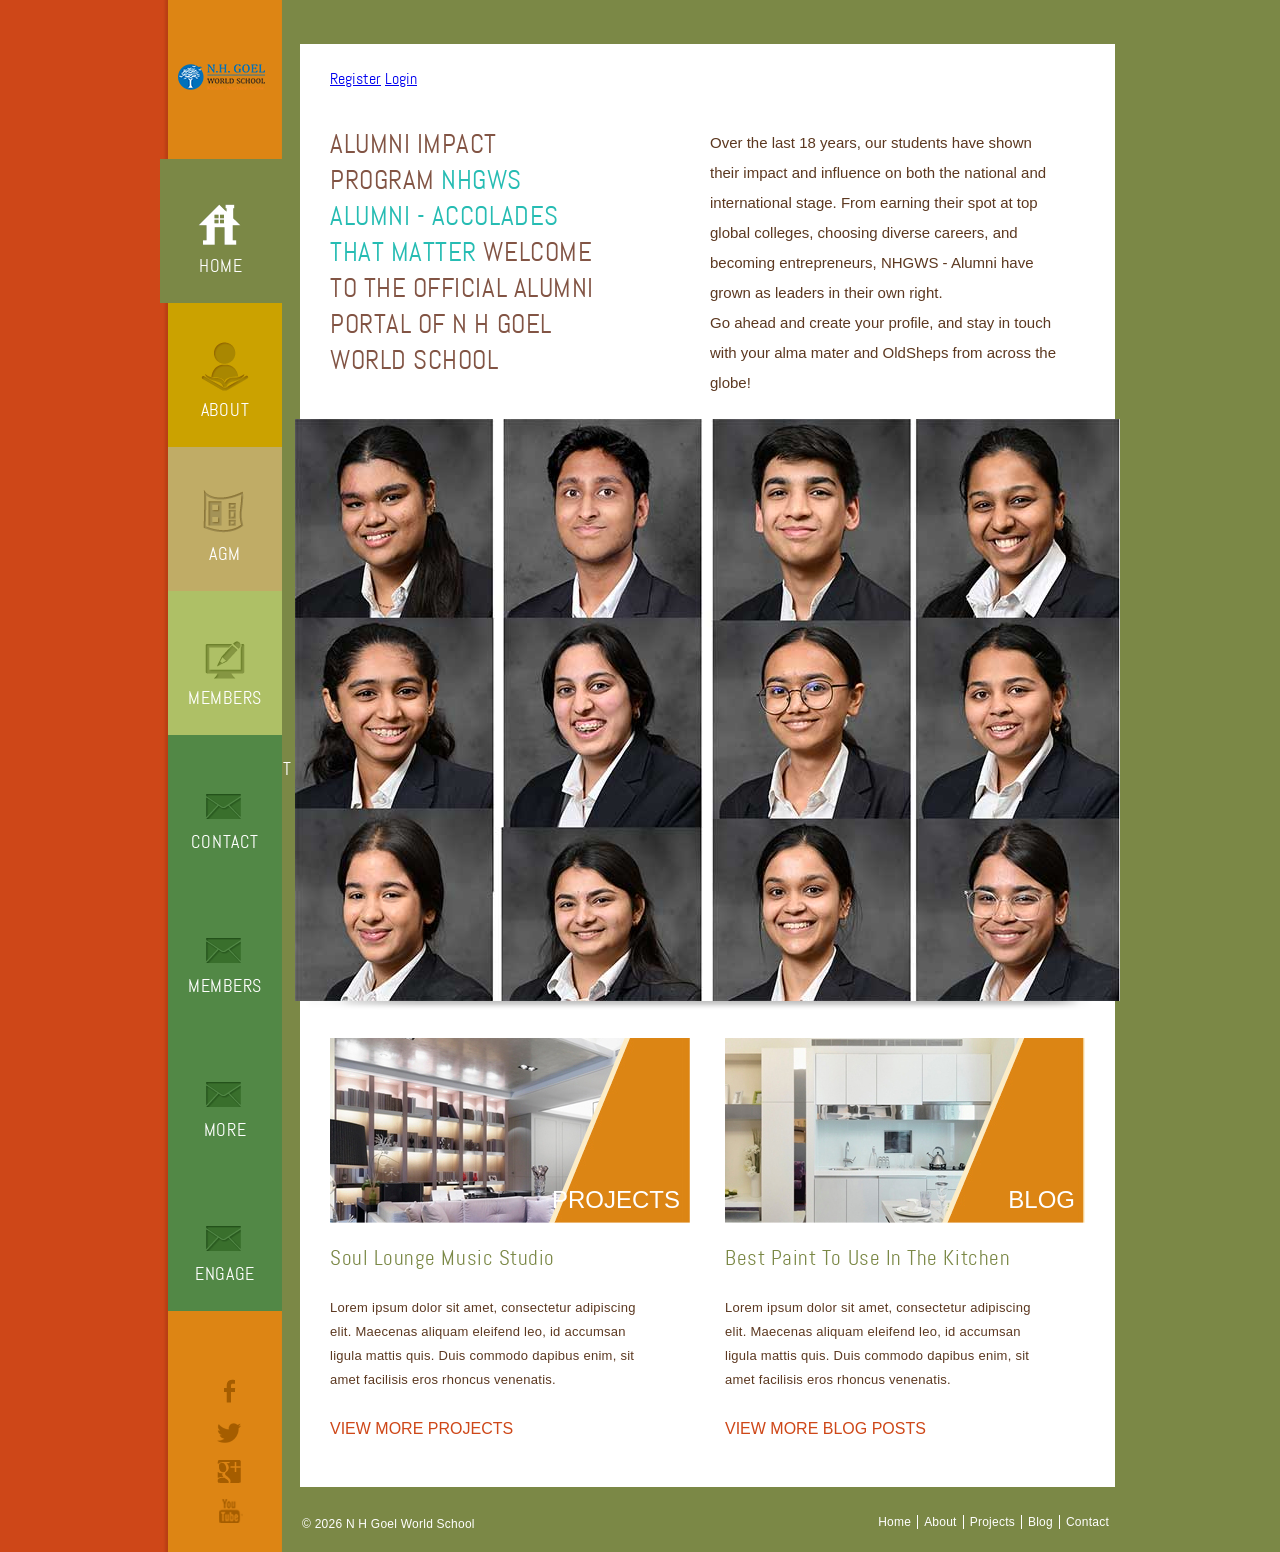
<file: index.html>
<!DOCTYPE html>
<!-- Website template by freewebsitetemplates.com -->
<html>
<head>
	<meta charset="UTF-8">
	<title> N H Goel World School Alumni </title>
	<link rel="stylesheet" href="css/style.css" type="text/css">
</head>
<body>
	<div id="background-green">
		background
	</div>
	<div class="page">
		<div class="home-page">
			<div class="sidebar">
				<a href="index.html" id="logo"><img src="images/logo.png" alt="logo"></a>
				<ul>
					<li class="selected home">
						<a href="index.html">Home</a>
					</li>
					<li class="about">
						<a href="about.html">About</a>
					</li>
					<li class="projects">
						<a href="AGM -Announcement.html">AGM Announcement</a>
					</li>
					<li class="blog">
						<a href="membersarea.html">Members Area</a>
					</li>
					<li class="contact">
						<a href="contact.html">Contact</a>
					</li>
					<li class="contact">
						<a href="members.html">Members</a>
					</li>
					<li class="contact">
						<a href="more.html">More</a>
					</li>
					<li class="contact">
						<a href="engage.html">Engage</a>
					</li>
				</ul>
				<div class="connect">
					<a href="https://www.facebook.com/nhgws" id="fb">facebook</a> <a href="#" id="twitter">twitter</a> <a href="#" id="googleplus">google+</a> <a href="#" id="youtube">youtube</a>
				</div>
			</div>
			<div class="body">
				<div class="content-home">
					<div><a href="register.html">Register</a>         <a href="login.html">Login</a></div>
					<div>
						
						<h3>Alumni Impact Program <span class="beauty">NHGWS ALUMNI - ACCOLADES THAT MATTER</span> Welcome to the Official Alumni Portal of N H Goel World School</h3>
						<p>
							Over the last 18 years, our students have shown their impact and influence on both the national and international stage. From earning their spot at top global colleges, choosing diverse careers, and becoming entrepreneurs, NHGWS - Alumni have grown as leaders in their own right.<br/> Go ahead and create your profile, and stay in touch with your alma mater and OldSheps from across the globe!
						</p>
					</div>
					<div class="featured">
						<img src="images/bed.jpg" alt="">
					</div>
					<div>
						<ul>
							<li>
								<a href="projects.html"><img src="images/bg-projects.jpg" alt=""></a>
								<h4><a href="projects.html">Projects</a></h4>
								<h3><a href="projects.html">Soul Lounge Music Studio</a></h3>
								<p>
									Lorem ipsum dolor sit amet, consectetur adipiscing elit. Maecenas aliquam eleifend leo, id accumsan ligula mattis quis. Duis commodo dapibus enim, sit amet facilisis eros rhoncus venenatis.
								</p>
								<a href="projects.html">View More Projects</a>
							</li>
							<li>
								<a href="blog.html"><img src="images/bg-blog.jpg" alt=""></a>
								<h4><a href="blog.html">Blog</a></h4>
								<h3><a href="blog.html">Best Paint To Use In The Kitchen</a></h3>
								<p>
									Lorem ipsum dolor sit amet, consectetur adipiscing elit. Maecenas aliquam eleifend leo, id accumsan ligula mattis quis. Duis commodo dapibus enim, sit amet facilisis eros rhoncus venenatis.
								</p>
								<a href="blog.html">View More Blog Posts</a>
							</li>
						</ul>
					</div>
				</div>
				<div class="footer">
					<p>
						&#169; 2026 N H Goel World School
					</p>
					<ul>
						<li>
							<a href="index.html">Home</a>
						</li>
						<li>
							<a href="about.html">About</a>
						</li>
						<li>
							<a href="projects.html">Projects</a>
						</li>
						<li>
							<a href="blog.html">Blog</a>
						</li>
						<li>
							<a href="contact.html">Contact</a>
						</li>
					</ul>
				</div>
			</div>
		</div>
	</div>
</body>
</html>
</file>
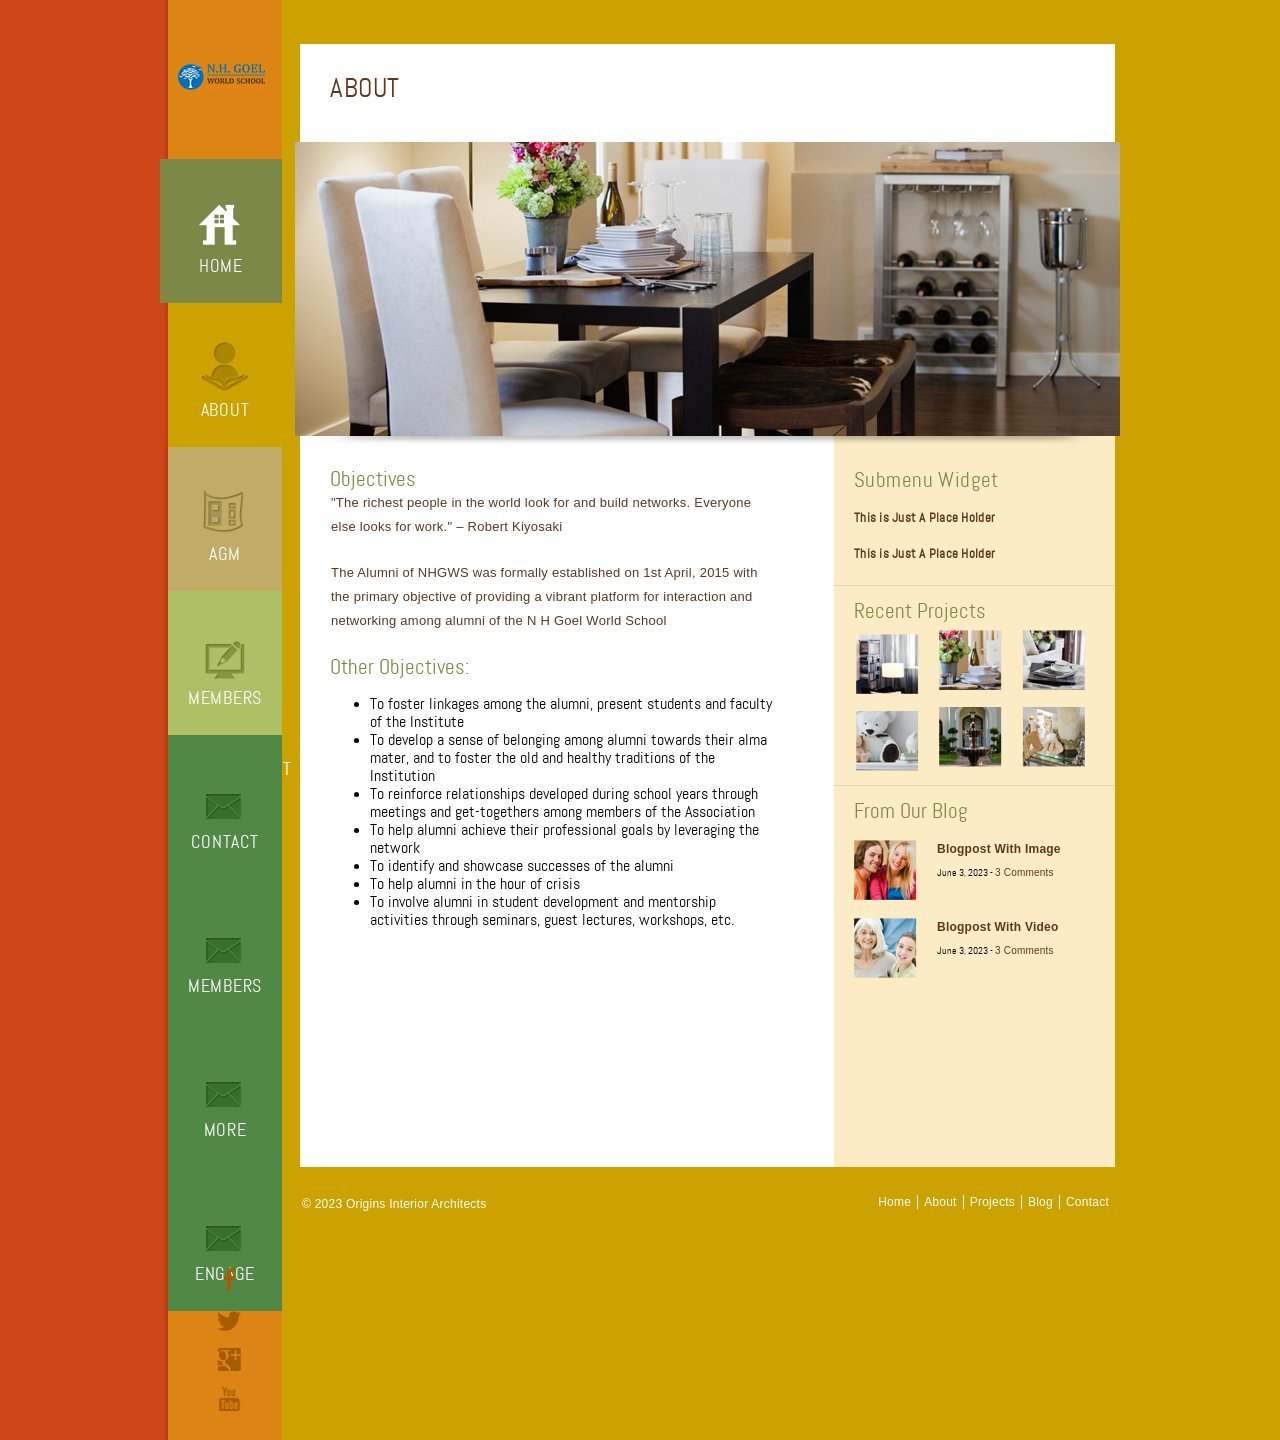
<file: about.html>
<!DOCTYPE html>
<!-- Website template by freewebsitetemplates.com -->
<html>
<head>
	<meta charset="UTF-8">
	<title>About - Origin Architects Website Template</title>
	<link rel="stylesheet" href="css/style.css" type="text/css">
</head>
<body>
	<div id="background-yellow">
		background
	</div>
	<div class="page">
		<div class="about-page">
			<div class="sidebar">
				<a href="index.html" id="logo"><img src="images/logo.png" alt="logo"></a>
				<ul>
					<li class="selected home">
						<a href="index.html">Home</a>
					</li>
					<li class="about">
						<a href="about.html">About</a>
					</li>
					<li class="projects">
						<a href="AGM -Announcement.html">AGM Announcement</a>
					</li>
					<li class="blog">
						<a href="membersarea.html">Members Area</a>
					</li>
					<li class="contact">
						<a href="contact.html">Contact</a>
					</li>
					<li class="contact">
						<a href="members.html">Members</a>
					</li>
					<li class="contact">
						<a href="more.html">More</a>
					</li>
					<li class="contact">
						<a href="engage.html">Engage</a>
					</li>
				</ul>
				<div class="connect">
					<a href="http://freewebsitetemplates.com/go/facebook/" id="fb">facebook</a> <a href="http://freewebsitetemplates.com/go/twitter/" id="twitter">twitter</a> <a href="http://freewebsitetemplates.com/go/googleplus/" id="googleplus">google+</a> <a href="http://freewebsitetemplates.com/go/youtube/" id="youtube">youtube</a>
				</div>
			</div>
			<div class="body">
				<div class="content-about">
					<div>
						<h3>About</h3>
					</div>
					<div class="featured">
						<img src="images/dining-room.jpg" alt="">
					</div>
					<div>
						<div>
							<h1>Objectives</h1>
							<p>
								"The richest people in the world look for and build networks. Everyone else looks for work." – Robert Kiyosaki
							</p>
							
							<p>

								The Alumni of NHGWS was formally established on 1st April, 2015 with the primary objective of providing a vibrant platform for interaction and networking among alumni of the N H Goel World School
							</p>
							<h1>Other Objectives:</h1>
							<ul>
								<li>To foster linkages among the alumni, present students and faculty of the Institute</li>
								<li>To develop a sense of belonging among alumni towards their alma mater, and to foster the old and healthy traditions of the Institution</li>
								<li>To reinforce relationships developed during school years through meetings and get-togethers among members of the Association</li>
								<li>To help alumni achieve their professional goals by leveraging the network</li>
								<li>To identify and showcase successes of the alumni</li>
								<li>To help alumni in the hour of crisis</li>
								<li>To involve alumni in student development and mentorship activities through seminars, guest lectures, workshops, etc.</li>
								
							</ul>
						</div>
						<div class="sidebar">
							<div>
								<h3>Submenu Widget</h3>
								<a href="#">This is Just A Place Holder</a> <a href="#">This is Just A Place Holder</a>
							</div>
							<div>
								<h3>Recent Projects</h3>
								<ul>
									<li>
										<a href="projects.html"><img src="images/recent-project-thumb1.jpg" alt=""></a>
									</li>
									<li>
										<a href="projects.html"><img src="images/recent-project-thumb2.jpg" alt=""></a>
									</li>
									<li>
										<a href="projects.html"><img src="images/recent-project-thumb3.jpg" alt=""></a>
									</li>
								</ul>
								<ul>
									<li>
										<a href="projects.html"><img src="images/recent-project-thumb4.jpg" alt=""></a>
									</li>
									<li>
										<a href="projects.html"><img src="images/recent-project-thumb5.jpg" alt=""></a>
									</li>
									<li>
										<a href="projects.html"><img src="images/recent-project-thumb6.jpg" alt=""></a>
									</li>
								</ul>
							</div>
							<div class="section">
								<h3>From Our Blog</h3>
								<ul>
									<li>
										<a href="blog-single-with-image.html"><img src="images/blog-thumb1.jpg" alt=""></a> <a href="blog-single-with-image.html">Blogpost With Image</a> <span>June 3, 2023 - <a href="blog-single-with-image.html">3 Comments</a></span>
									</li>
									<li>
										<a href="blog.html"><img src="images/blog-thumb2.jpg" alt=""></a> <a href="blog.html">Blogpost With Video</a> <span>June 3, 2023 - <a href="blog.html">3 Comments</a></span>
									</li>
								</ul>
							</div>
						</div>
					</div>
				</div>
				<div class="footer">
					<p>
						&#169; 2023 Origins Interior Architects
					</p>
					<ul>
						<li>
							<a href="index.html">Home</a>
						</li>
						<li>
							<a href="about.html">About</a>
						</li>
						<li>
							<a href="projects.html">Projects</a>
						</li>
						<li>
							<a href="blog.html">Blog</a>
						</li>
						<li>
							<a href="contact.html">Contact</a>
						</li>
					</ul>
				</div>
			</div>
		</div>
	</div>
</body>
</html>
</file>
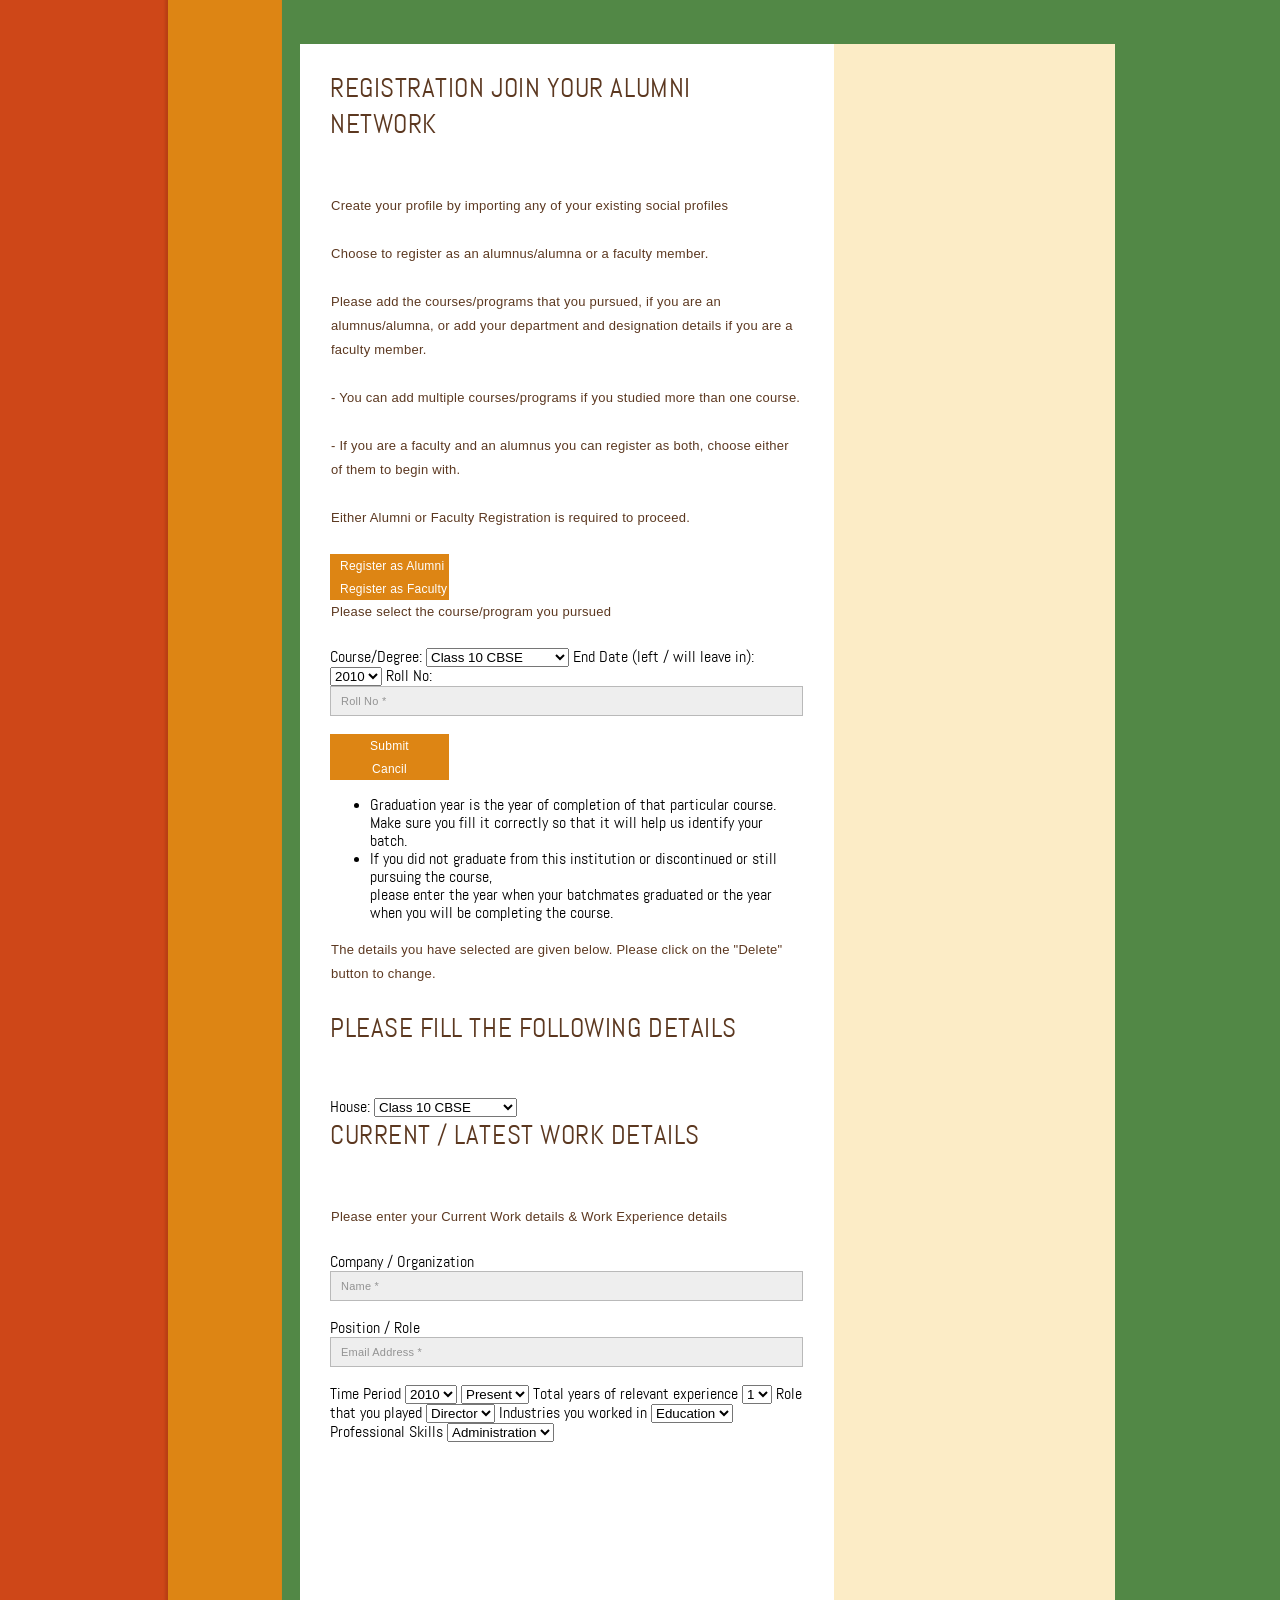
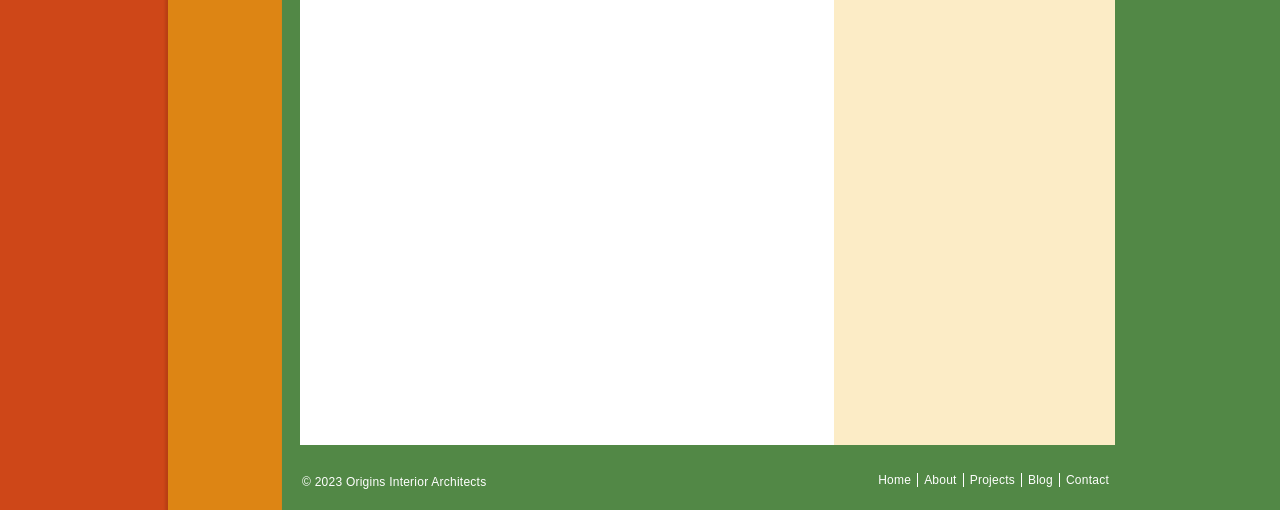
<file: Batch.html>
﻿<!DOCTYPE html>
<!-- Website template by freewebsitetemplates.com -->
<html>
<head>
    <meta charset="UTF-8">
    <title>Batch - N H Goel World School Alumni</title>
    <link rel="stylesheet" href="css/style.css" type="text/css">
</head>
<body>
    <div id="background-green2">
        background
    </div>
    <div class="page">
        <div class="contact-page">
            <!--<div class="sidebar">
                            <a href="index.html" id="logo"><img src="images/logo.png" alt="logo"></a>
                            <ul>
            <li class="home">
                                    <a href="index.html">Home</a>
                                </li>
                                <li class="about">
                                    <a href="about.html">About</a>
                                </li>
                                <li class="projects">
                                    <a href="projects.html">Projects</a>
                                </li>
                                <li class="blog">
                                    <a href="blog.html">Blog</a>
                                </li>
                                <li class="selected contact">
                                    <a href="contact.html">Contact</a>
                                </li>
                            </ul>
                            <div class="connect">
                                <a href="http://freewebsitetemplates.com/go/facebook/" id="fb">facebook</a> <a href="http://freewebsitetemplates.com/go/twitter/" id="twitter">twitter</a> <a href="http://freewebsitetemplates.com/go/googleplus/" id="googleplus">google+</a> <a href="http://freewebsitetemplates.com/go/youtube/" id="youtube">youtube</a>
                            </div>
                </div>-->
            <div class="body">
                <div class="content-contact">
                    <div>
                        <div>
                            <h3>Registration <span>Join your alumni network</span></h3>
                            <p>
                                Create your profile by importing any of your existing social profiles
                            </p>
                            <form action="index.html">
                                <div>

                                    <p>
                                        Choose to register as an alumnus/alumna or a faculty member.
                                    </p>
                                    <p>
                                        Please add the courses/programs that you pursued, if you are an alumnus/alumna, or add your department and designation details if you are a faculty member.
                                    </p>
                                    <p>
                                        -  You can add multiple courses/programs if you studied more than one course.
                                    </p>
                                    <p>
                                        -  If you are a faculty and an alumnus you can register as both, choose either of them to begin with.

                                    </p>
                                    <p>Either Alumni or Faculty Registration is required to proceed.</p>


                                    <input type="submit" class="submit" value="Register as Alumni">
                                    <input type="submit" class="submit" value="Register as Faculty">

                                </div>

                                <div id="step1">
                                    <p>Please select the course/program you pursued</p>
                                    <label for="SelectCourse">Course/Degree:</label>
                                    <select id="Course" name="Course">
                                        <option value="Class 10 CBSE">Class 10 CBSE</option>
                                        <option value="Class 12 CBSE">Class 12 CBSE</option>
                                        <option value="Class 10 CBSE">Class 10 Cambridge</option>
                                        <option value="Class 12 CBSE">Class 12 Cambridge</option>
                                    </select>
                                    <label for="PassYear">End Date (left / will leave in):</label>
                                    <select id="PassingYear" name="Year">
                                        <option value="2010">2010</option>
                                        <option value="2011">2011</option>
                                        <option value="2012">2012</option>
                                        <option value="2013">2013</option>
                                        <option value="2014">2014</option>
                                        <option value="2015">2015</option>
                                        <option value="2016">2016</option>
                                        <option value="2017">2017</option>
                                        <option value="2018">2018</option>
                                        <option value="2019">2019</option>
                                        <option value="2020">2020</option>
                                        <option value="2021">2021</option>
                                        <option value="2022">2022</option>
                                        <option value="2023">2023</option>
                                        <option value="2024">2024</option>
                                        <option value="2025">2025</option>

                                    </select>
                                    <label for="RollNo">Roll No:</label>
                                    <input type="text" value="Roll No *" onblur="this.value=!this.value?'Name *':this.value;" onfocus="this.select()" onclick="this.value='';">

                                    <input type="submit" class="submit" value="Submit">
                                    <input type="submit" class="submit" value="Cancil">

                                    <ul>
                                        <li>Graduation year is the year of completion of that particular course. Make sure you fill it correctly so that it will help us identify your batch.</li>
                                        <li>
                                            If you did not graduate from this institution or discontinued or still pursuing the course,<br />
                                            please enter the year when your batchmates graduated or the year when you will be completing the course.
                                        </li>
                                    </ul>
                                </div>
                                <div id="step2">
                                    <p>The details you have selected are given below. Please click on the "Delete" button to change.</p>
                                    <label></label>
                                    <h3>Please fill the following details</h3>
                                    <label for="SelectHouse">House:</label>
                                    <select id="House" name="House">
                                        <option value="Class 10 CBSE">Class 10 CBSE</option>
                                        <option value="Class 12 CBSE">Class 12 CBSE</option>
                                        <option value="Class 10 CBSE">Class 10 Cambridge</option>
                                        <option value="Class 12 CBSE">Class 12 Cambridge</option>
                                    </select>
                                    <h3>Current / Latest Work Details</h3>
                                    <p>Please enter your Current Work details & Work Experience details</p>
                                    <lable>Company / Organization</lable>
                                    <input type="text" value="Name *" onblur="this.value=!this.value?'Name *':this.value;" onfocus="this.select()" onclick="this.value='';">
                                    <lable>Position / Role</lable>
                                    <input type="text" value="Email Address *" onblur="this.value=!this.value?'Email Address *':this.value;" onfocus="this.select()" onclick="this.value='';">
                                    <lable>Time Period</lable>
                                    <select id="FromYear" name="FromYear">
                                        <option value="2010">2010</option>
                                        <option value="2011">2011</option>
                                        <option value="2012">2012</option>
                                        <option value="2013">2013</option>
                                        <option value="2014">2014</option>
                                        <option value="2015">2015</option>
                                        <option value="2016">2016</option>
                                        <option value="2017">2017</option>
                                        <option value="2018">2018</option>
                                        <option value="2019">2019</option>
                                        <option value="2020">2020</option>
                                        <option value="2021">2021</option>
                                        <option value="2022">2022</option>
                                        <option value="2023">2023</option>
                                        <option value="2024">2024</option>
                                        <option value="2025">2025</option>
                                    </select>
                                    <select id="Present" name="Present">
                                        <option value="Present">Present</option>
                                        <option value="2010">2010</option>
                                        <option value="2011">2011</option>
                                        <option value="2012">2012</option>
                                        <option value="2013">2013</option>
                                        <option value="2014">2014</option>
                                        <option value="2015">2015</option>
                                        <option value="2016">2016</option>
                                        <option value="2017">2017</option>
                                        <option value="2018">2018</option>
                                        <option value="2019">2019</option>
                                        <option value="2020">2020</option>
                                        <option value="2021">2021</option>
                                        <option value="2022">2022</option>
                                        <option value="2023">2023</option>
                                        <option value="2024">2024</option>
                                        <option value="2025">2025</option>
                                    </select>
                                    <label>Total years of relevant experience</label>
                                    <select id="EY" name="EY">
                                        <option value="1">1</option>
                                        <option value="2">2</option>
                                        <option value="3">3</option>
                                        <option value="4">4</option>
                                        <option value="5">5</option>
                                        <option value="6">6</option>
                                        <option value="7">7</option>
                                        <option value="8">8</option>
                                        <option value="9">9</option>
                                    </select>
                                    <label>Role that you played</label>
                                    <select id="RolePlayed" name="RolePlayed">
                                        <option value="Director">Director</option>

                                    </select>
                                    <label>Industries you worked in</label>
                                    <select id="WorkIndustry" name="WorkIndustry">
                                        <option value="Education">Education</option>

                                    </select>
                                    <label>Professional Skills</label>
                                    <select id="Skills" name="Skills">
                                        <option value="Administration">Administration</option>

                                    </select>
                                </div>
                            </form>
                        </div>

                    </div>
                </div>
                <div class="footer">
                    <p>
                        &#169; 2023 Origins Interior Architects
                    </p>
                    <ul>
                        <li>
                            <a href="index.html">Home</a>
                        </li>
                        <li>
                            <a href="about.html">About</a>
                        </li>
                        <li>
                            <a href="projects.html">Projects</a>
                        </li>
                        <li>
                            <a href="blog.html">Blog</a>
                        </li>
                        <li>
                            <a href="contact.html">Contact</a>
                        </li>
                    </ul>
                </div>
            </div>
        </div>
    </div>
</body>
</html>
</file>
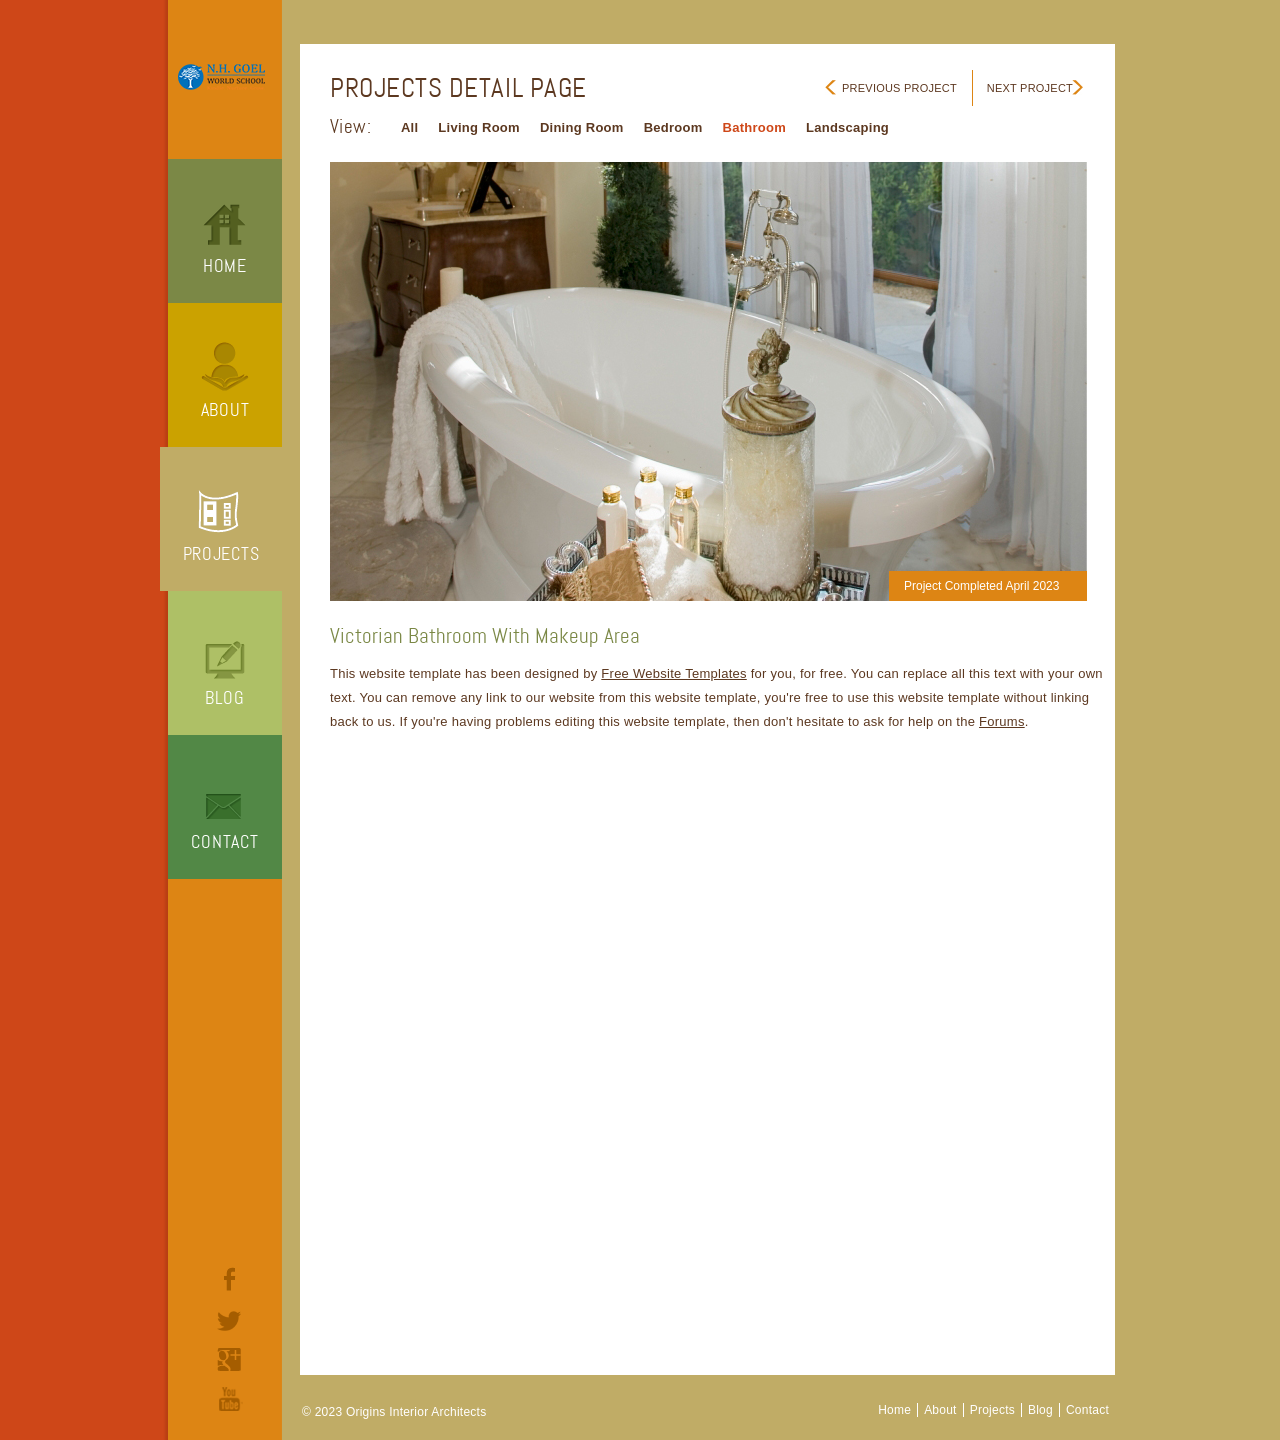
<file: bathroom.html>
<!DOCTYPE html>
<!-- Website template by freewebsitetemplates.com -->
<html>
<head>
	<meta charset="UTF-8">
	<title>Projects - Origin Architects Website Template</title>
	<link rel="stylesheet" href="css/style.css" type="text/css">
</head>
<body>
	<div id="background-lightyellow">
		background
	</div>
	<div class="page">
		<div class="project-page">
			<div class="sidebar">
				<a href="index.html" id="logo"><img src="images/logo.png" alt="logo"></a>
				<ul>
					<li class="home">
						<a href="index.html">Home</a>
					</li>
					<li class="about">
						<a href="about.html">About</a>
					</li>
					<li class="selected projects">
						<a href="projects.html">Projects</a>
					</li>
					<li class="blog">
						<a href="blog.html">Blog</a>
					</li>
					<li class="contact">
						<a href="contact.html">Contact</a>
					</li>
				</ul>
				<div class="connect">
					<a href="http://freewebsitetemplates.com/go/facebook/" id="fb">facebook</a> <a href="http://freewebsitetemplates.com/go/twitter/" id="twitter">twitter</a> <a href="http://freewebsitetemplates.com/go/googleplus/" id="googleplus">google+</a> <a href="http://freewebsitetemplates.com/go/youtube/" id="youtube">youtube</a>
				</div>
			</div>
			<div class="body">
				<div class="content-project">
					<div>
						<h3>Projects Detail Page</h3>
						<div class="navigation">
							<a href="#" id="prev">Previous Project</a> <a href="#" id="next">Next Project</a>
						</div>
					</div>
					<div class="navigation">
						<span>View:</span>
						<ul>
							<li>
								<a href="projects.html">All</a>
							</li>
							<li>
								<a href="living-room.html">Living Room</a>
							</li>
							<li>
								<a href="dining-room.html">Dining Room</a>
							</li>
							<li>
								<a href="toned-bedroom.html">Bedroom</a>
							</li>
							<li class="selected">
								<a href="bathroom.html">Bathroom</a>
							</li>
							<li>
								<a href="landscaping.html">Landscaping</a>
							</li>
						</ul>
					</div>
					<div class="figure">
						<img src="images/bathtub.jpg" alt=""> <span>Project Completed April 2023</span>
						<div>
							<h3>Victorian Bathroom With Makeup Area</h3>
							<p>
								This website template has been designed by <a href="http://www.freewebsitetemplates.com/">Free Website Templates</a> for you, for free. You can replace all this text with your own text. You can remove any link to our website from this website template, you're free to use this website template without linking back to us. If you're having problems editing this website template, then don't hesitate to ask for help on the <a href="http://www.freewebsitetemplates.com/forums/">Forums</a>.
							</p>
						</div>
					</div>
				</div>
				<div class="footer">
					<p>
						&#169; 2023 Origins Interior Architects
					</p>
					<ul>
						<li>
							<a href="index.html">Home</a>
						</li>
						<li>
							<a href="about.html">About</a>
						</li>
						<li>
							<a href="projects.html">Projects</a>
						</li>
						<li>
							<a href="blog.html">Blog</a>
						</li>
						<li>
							<a href="contact.html">Contact</a>
						</li>
					</ul>
				</div>
			</div>
		</div>
	</div>
</body>
</html>
</file>
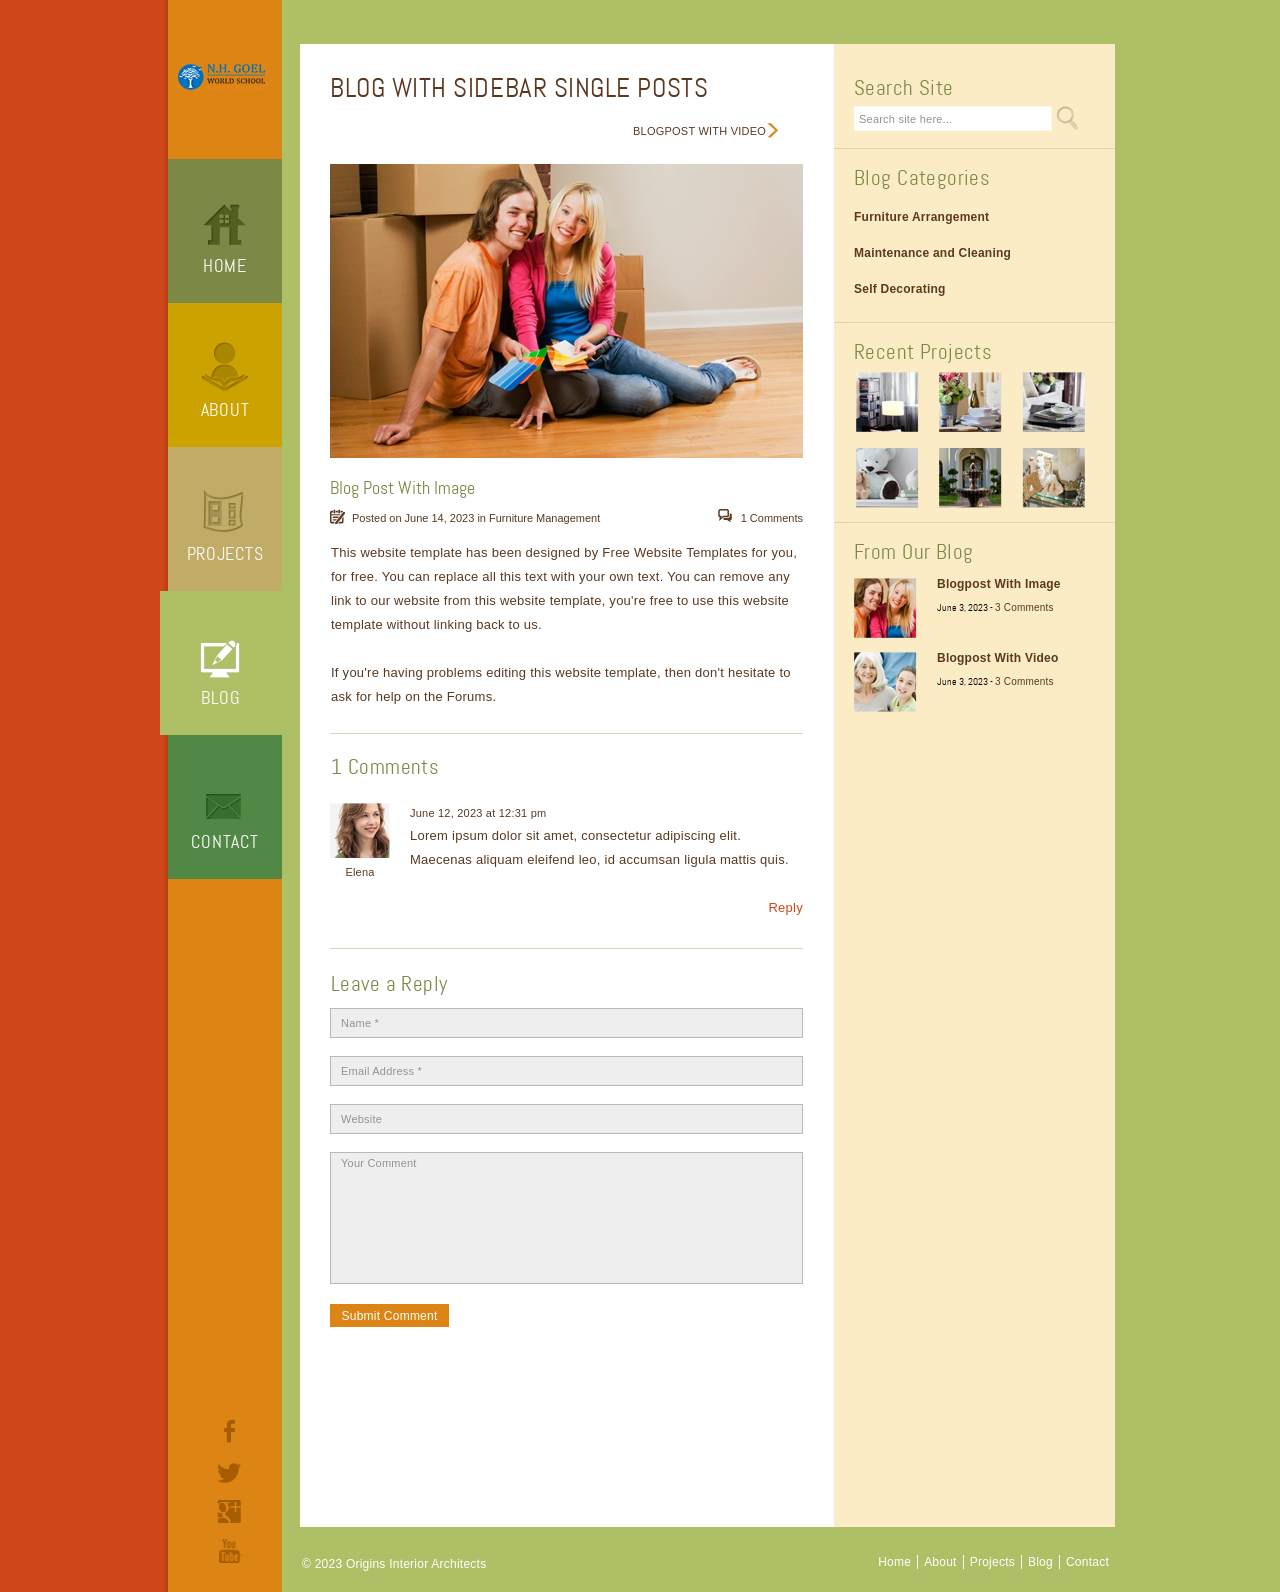
<file: blog-single-with-image.html>
<!DOCTYPE html>
<!-- Website template by freewebsitetemplates.com -->
<html>
<head>
	<meta charset="UTF-8">
	<title>Blog - Origin Architects Website Template</title>
	<link rel="stylesheet" href="css/style.css" type="text/css">
</head>
<body>
	<div id="background-lightgreen">
		background
	</div>
	<div class="page">
		<div class="blog-page">
			<div class="sidebar">
				<a href="index.html" id="logo"><img src="images/logo.png" alt="logo"></a>
				<ul>
					<li class="home">
						<a href="index.html">Home</a>
					</li>
					<li class="about">
						<a href="about.html">About</a>
					</li>
					<li class="projects">
						<a href="projects.html">Projects</a>
					</li>
					<li class="selected blog">
						<a href="blog.html">Blog</a>
					</li>
					<li class="contact">
						<a href="contact.html">Contact</a>
					</li>
				</ul>
				<div class="connect">
					<a href="http://freewebsitetemplates.com/go/facebook/" id="fb">facebook</a> <a href="http://freewebsitetemplates.com/go/twitter/" id="twitter">twitter</a> <a href="http://freewebsitetemplates.com/go/googleplus/" id="googleplus">google+</a> <a href="http://freewebsitetemplates.com/go/youtube/" id="youtube">youtube</a>
				</div>
			</div>
			<div class="body">
				<div class="content-blog-single">
					<div>
						<div>
							<h3>Blog With Sidebar Single Posts</h3>
							<div class="paging">
								<a href="blog-single-with-video.html" class="next">Blogpost With Video</a>
							</div>
							<ul>
								<li>
									<img src="images/girl-and-boy.jpg" alt="">
									<h4>Blog Post With Image</h4>
									<div>
										<span>Posted on <a href="#">June 14, 2023</a> in <a href="#">Furniture Management</a></span> <span><a href="#">1 Comments</a></span>
									</div>
									<p>
										This website template has been designed by Free Website Templates for you, for free. You can replace all this text with your own text. You can remove any link to our website from this website template, you're free to use this website template without linking back to us.
									</p>
									<p>
										If you're having problems editing this website template, then don't hesitate to ask for help on the Forums.
									</p>
									<div class="section">
										<div>
											<h4>1 Comments</h4>
											<div>
												<img src="images/comment-thumb1.jpg" alt=""> <span>Elena</span>
											</div>
											<span>June 12, 2023 at 12:31 pm</span>
											<p>
												Lorem ipsum dolor sit amet, consectetur adipiscing elit. Maecenas aliquam eleifend leo, id accumsan ligula mattis quis.
											</p>
											<a href="#">Reply</a>
											<form action="index.html">
												<h4>Leave a Reply</h4>
												<input type="text" value="Name *" onblur="this.value=!this.value?'Name *':this.value;" onfocus="this.select()" onclick="this.value='';">
												<input type="text" value="Email Address *" onblur="this.value=!this.value?'Email Address *':this.value;" onfocus="this.select()" onclick="this.value='';">
												<input type="text" value="Website" onblur="this.value=!this.value?'Website *':this.value;" onfocus="this.select()" onclick="this.value='';">
												<textarea name="comment" id="comment" cols="30" rows="10" onblur="this.value=!this.value?'Your Comment':this.value;" onfocus="this.select()" onclick="this.value='';">Your Comment</textarea>
												<input type="submit" id="submit" value="Submit Comment">
											</form>
										</div>
									</div>
								</li>
							</ul>
						</div>
						<div class="sidebar">
							<div>
								<h3>Search Site</h3>
								<form action="index.html">
									<input type="text" value="Search site here..." onblur="this.value=!this.value?'Search site here...':this.value;" onfocus="this.select()" onclick="this.value='';">
									<input type="submit" value="">
								</form>
							</div>
							<div class="blog-categories">
								<h3>Blog Categories</h3>
								<ul>
									<li>
										<a href="#">Furniture Arrangement</a>
									</li>
									<li>
										<a href="#">Maintenance and Cleaning</a>
									</li>
									<li>
										<a href="#">Self Decorating</a>
									</li>
								</ul>
							</div>
							<div>
								<h3>Recent Projects</h3>
								<ul>
									<li>
										<a href="projects.html"><img src="images/recent-project-thumb1.jpg" alt=""></a>
									</li>
									<li>
										<a href="projects.html"><img src="images/recent-project-thumb2.jpg" alt=""></a>
									</li>
									<li>
										<a href="projects.html"><img src="images/recent-project-thumb3.jpg" alt=""></a>
									</li>
								</ul>
								<ul>
									<li>
										<a href="projects.html"><img src="images/recent-project-thumb4.jpg" alt=""></a>
									</li>
									<li>
										<a href="projects.html"><img src="images/recent-project-thumb5.jpg" alt=""></a>
									</li>
									<li>
										<a href="projects.html"><img src="images/recent-project-thumb6.jpg" alt=""></a>
									</li>
								</ul>
							</div>
							<div class="section">
								<h3>From Our Blog</h3>
								<ul>
									<li>
										<a href="blog.html"><img src="images/blog-thumb1.jpg" alt=""></a> <a href="blog.html">Blogpost With Image</a> <span>June 3, 2023 - <a href="#">3 Comments</a></span>
									</li>
									<li>
										<a href="blog.html"><img src="images/blog-thumb2.jpg" alt=""></a> <a href="blog.html">Blogpost With Video</a> <span>June 3, 2023 - <a href="#">3 Comments</a></span>
									</li>
								</ul>
							</div>
						</div>
					</div>
				</div>
				<div class="footer">
					<p>
						&#169; 2023 Origins Interior Architects
					</p>
					<ul>
						<li>
							<a href="index.html">Home</a>
						</li>
						<li>
							<a href="about.html">About</a>
						</li>
						<li>
							<a href="projects.html">Projects</a>
						</li>
						<li>
							<a href="blog.html">Blog</a>
						</li>
						<li>
							<a href="contact.html">Contact</a>
						</li>
					</ul>
				</div>
			</div>
		</div>
	</div>
</body>
</html>
</file>
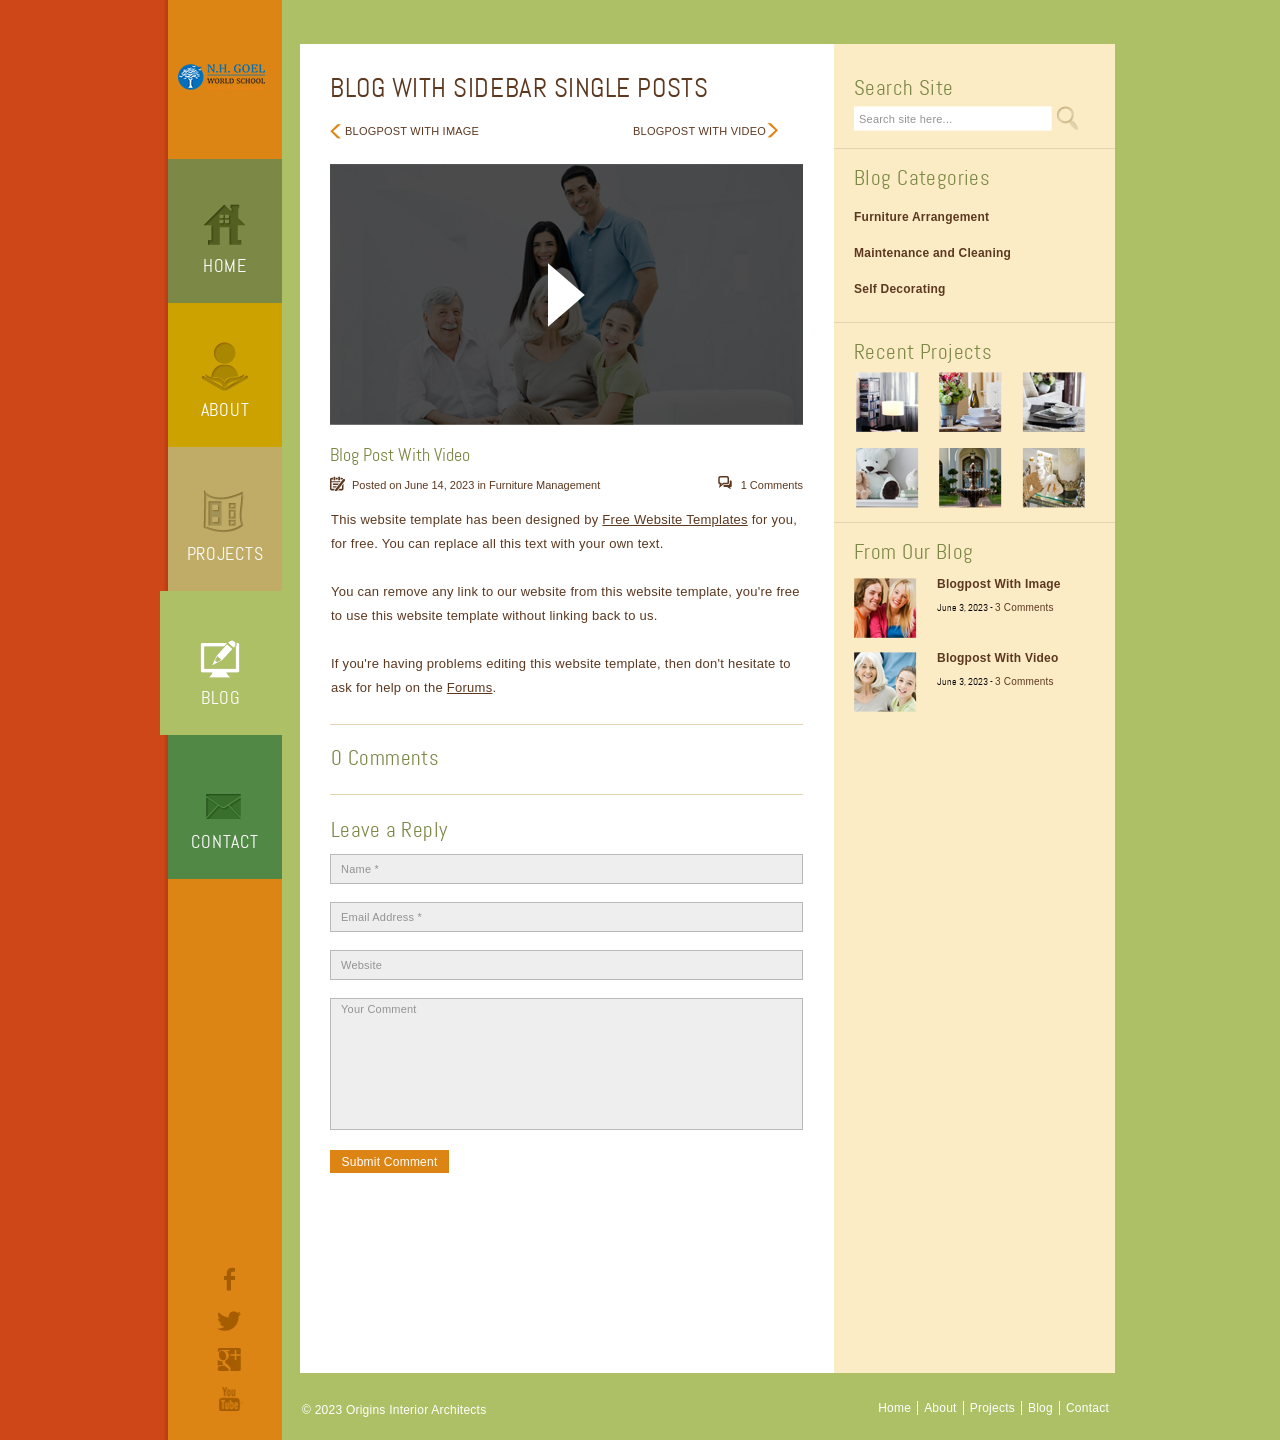
<file: blog-single-with-video.html>
<!DOCTYPE html>
<!-- Website template by freewebsitetemplates.com -->
<html>
<head>
	<meta charset="UTF-8">
	<title>Blog - Origin Architects Website Template</title>
	<link rel="stylesheet" href="css/style.css" type="text/css">
</head>
<body>
	<div id="background-lightgreen">
		background
	</div>
	<div class="page">
		<div class="blog-page">
			<div class="sidebar">
				<a href="index.html" id="logo"><img src="images/logo.png" alt="logo"></a>
				<ul>
					<li class="home">
						<a href="index.html">Home</a>
					</li>
					<li class="about">
						<a href="about.html">About</a>
					</li>
					<li class="projects">
						<a href="projects.html">Projects</a>
					</li>
					<li class="selected blog">
						<a href="blog.html">Blog</a>
					</li>
					<li class="contact">
						<a href="contact.html">Contact</a>
					</li>
				</ul>
				<div class="connect">
					<a href="http://freewebsitetemplates.com/go/facebook/" id="fb">facebook</a> <a href="http://freewebsitetemplates.com/go/twitter/" id="twitter">twitter</a> <a href="http://freewebsitetemplates.com/go/googleplus/" id="googleplus">google+</a> <a href="http://freewebsitetemplates.com/go/youtube/" id="youtube">youtube</a>
				</div>
			</div>
			<div class="body">
				<div class="content-blog-single">
					<div>
						<div>
							<h3>Blog With Sidebar Single Posts</h3>
							<div class="paging">
								<a href="blog-single-with-image.html" class="prev">Blogpost With Image</a> <a href="blog-single-with-image.html" class="next">Blogpost With Video</a>
							</div>
							<ul>
								<li>
									<img src="images/video-image.jpg" alt="">
									<h4>Blog Post With Video</h4>
									<div>
										<span>Posted on <a href="#">June 14, 2023</a> in <a href="#">Furniture Management</a></span> <span><a href="#">1 Comments</a></span>
									</div>
									<p>
										This website template has been designed by <a href="http://www.freewebsitetemplates.com/">Free Website Templates</a> for you, for free. You can replace all this text with your own text.
									</p>
									<p>
										You can remove any link to our website from this website template, you're free to use this website template without linking back to us.
									</p>
									<p>
										If you're having problems editing this website template, then don't hesitate to ask for help on the <a href="http://www.freewebsitetemplates.com/forums/">Forums</a>.
									</p>
									<div class="section">
										<div>
											<h4>0 Comments</h4>
											<form action="index.html">
												<h4>Leave a Reply</h4>
												<input type="text" value="Name *" onblur="this.value=!this.value?'Name *':this.value;" onfocus="this.select()" onclick="this.value='';">
												<input type="text" value="Email Address *" onblur="this.value=!this.value?'Email Address *':this.value;" onfocus="this.select()" onclick="this.value='';">
												<input type="text" value="Website" onblur="this.value=!this.value?'Website *':this.value;" onfocus="this.select()" onclick="this.value='';">
												<textarea name="comment" id="comment" cols="30" rows="10" onblur="this.value=!this.value?'Your Comment':this.value;" onfocus="this.select()" onclick="this.value='';">Your Comment</textarea>
												<input type="submit" id="submit" value="Submit Comment">
											</form>
										</div>
									</div>
								</li>
							</ul>
						</div>
						<div class="sidebar">
							<div>
								<h3>Search Site</h3>
								<form action="index.html">
									<input type="text" value="Search site here..." onblur="this.value=!this.value?'Search site here...':this.value;" onfocus="this.select()" onclick="this.value='';">
									<input type="submit" value="">
								</form>
							</div>
							<div class="blog-categories">
								<h3>Blog Categories</h3>
								<ul>
									<li>
										<a href="#">Furniture Arrangement</a>
									</li>
									<li>
										<a href="#">Maintenance and Cleaning</a>
									</li>
									<li>
										<a href="#">Self Decorating</a>
									</li>
								</ul>
							</div>
							<div>
								<h3>Recent Projects</h3>
								<ul>
									<li>
										<a href="projects.html"><img src="images/recent-project-thumb1.jpg" alt=""></a>
									</li>
									<li>
										<a href="projects.html"><img src="images/recent-project-thumb2.jpg" alt=""></a>
									</li>
									<li>
										<a href="projects.html"><img src="images/recent-project-thumb3.jpg" alt=""></a>
									</li>
								</ul>
								<ul>
									<li>
										<a href="projects.html"><img src="images/recent-project-thumb4.jpg" alt=""></a>
									</li>
									<li>
										<a href="projects.html"><img src="images/recent-project-thumb5.jpg" alt=""></a>
									</li>
									<li>
										<a href="projects.html"><img src="images/recent-project-thumb6.jpg" alt=""></a>
									</li>
								</ul>
							</div>
							<div class="section">
								<h3>From Our Blog</h3>
								<ul>
									<li>
										<a href="blog.html"><img src="images/blog-thumb1.jpg" alt=""></a> <a href="blog.html">Blogpost With Image</a> <span>June 3, 2023 - <a href="#">3 Comments</a></span>
									</li>
									<li>
										<a href="blog.html"><img src="images/blog-thumb2.jpg" alt=""></a> <a href="blog.html">Blogpost With Video</a> <span>June 3, 2023 - <a href="#">3 Comments</a></span>
									</li>
								</ul>
							</div>
						</div>
					</div>
				</div>
				<div class="footer">
					<p>
						&#169; 2023 Origins Interior Architects
					</p>
					<ul>
						<li>
							<a href="index.html">Home</a>
						</li>
						<li>
							<a href="about.html">About</a>
						</li>
						<li>
							<a href="projects.html">Projects</a>
						</li>
						<li>
							<a href="blog.html">Blog</a>
						</li>
						<li>
							<a href="contact.html">Contact</a>
						</li>
					</ul>
				</div>
			</div>
		</div>
	</div>
</body>
</html>
</file>
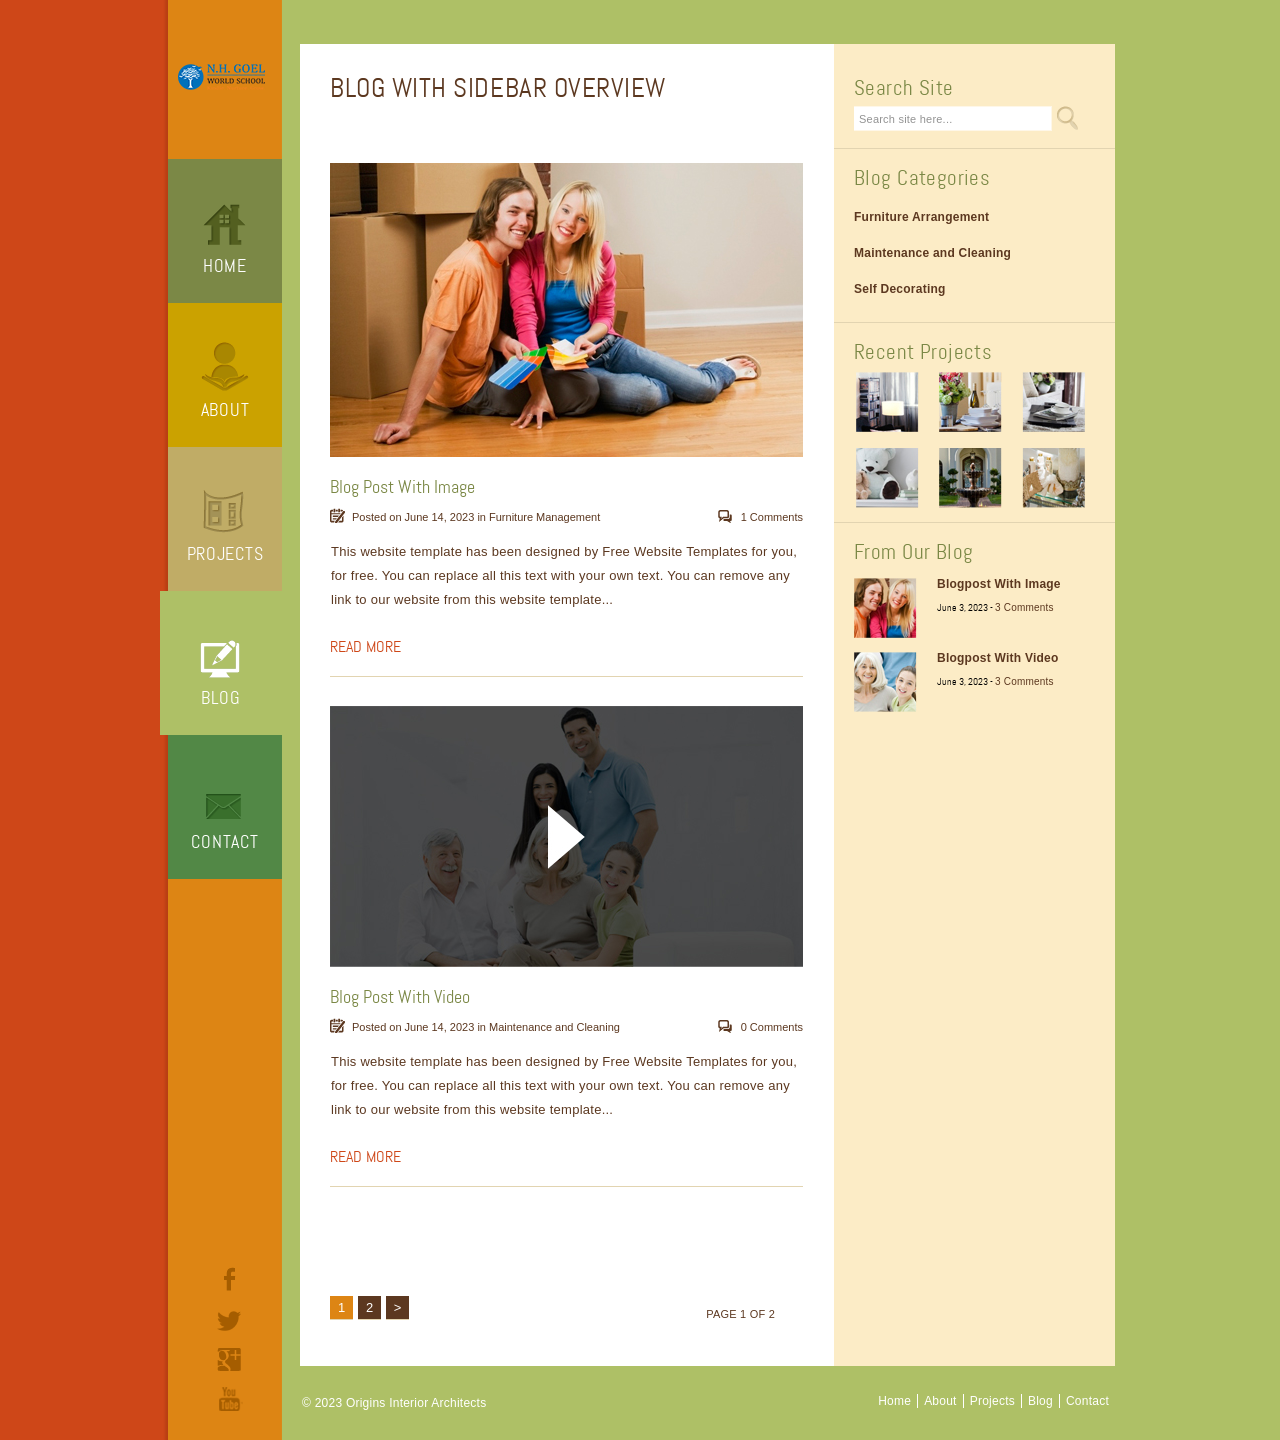
<file: blog.html>
<!DOCTYPE html>
<!-- Website template by freewebsitetemplates.com -->
<html>
<head>
	<meta charset="UTF-8">
	<title>Blog - Origin Architects Website Template</title>
	<link rel="stylesheet" href="css/style.css" type="text/css">
</head>
<body>
	<div id="background-lightgreen">
		background
	</div>
	<div class="page">
		<div class="blog-page">
			<div class="sidebar">
				<a href="index.html" id="logo"><img src="images/logo.png" alt="logo"></a>
				<ul>
					<li class="home">
						<a href="index.html">Home</a>
					</li>
					<li class="about">
						<a href="about.html">About</a>
					</li>
					<li class="projects">
						<a href="projects.html">Projects</a>
					</li>
					<li class="selected blog">
						<a href="blog.html">Blog</a>
					</li>
					<li class="contact">
						<a href="contact.html">Contact</a>
					</li>
				</ul>
				<div class="connect">
					<a href="http://freewebsitetemplates.com/go/facebook/" id="fb">facebook</a> <a href="http://freewebsitetemplates.com/go/twitter/" id="twitter">twitter</a> <a href="http://freewebsitetemplates.com/go/googleplus/" id="googleplus">google+</a> <a href="http://freewebsitetemplates.com/go/youtube/" id="youtube">youtube</a>
				</div>
			</div>
			<div class="body">
				<div class="content-blog">
					<div>
						<div>
							<h3>Blog With Sidebar Overview</h3>
							<ul>
								<li>
									<a href="blog-single-with-image.html"><img src="images/girl-and-boy.jpg" alt=""></a>
									<h4><a href="blog-single-with-image.html">Blog Post With Image</a></h4>
									<div>
										<span>Posted on <a href="#">June 14, 2023</a> in <a href="#">Furniture Management</a></span> <span><a href="#">1 Comments</a></span>
									</div>
									<p>
										This website template has been designed by Free Website Templates for you, for free. You can replace all this text with your own text. You can remove any link to our website from this website template...
									</p>
									<a href="blog-single-with-image.html">Read More</a>
								</li>
								<li>
									<a href="blog-single-with-video.html"><img src="images/video-image.jpg" alt=""></a>
									<h4><a href="blog-single-with-video.html">Blog Post With Video</a></h4>
									<div>
										<span>Posted on <a href="#">June 14, 2023</a> in <a href="#">Maintenance and Cleaning</a></span> <span><a href="#">0 Comments</a></span>
									</div>
									<p>
										This website template has been designed by Free Website Templates for you, for free. You can replace all this text with your own text. You can remove any link to our website from this website template...
									</p>
									<a href="blog-single-with-video.html">Read More</a>
								</li>
							</ul>
							<div class="paging">
								<ul>
									<li class="selected">
										<a href="#">1</a>
									</li>
									<li>
										<a href="#">2</a>
									</li>
									<li>
										<a href="#">></a>
									</li>
								</ul>
								<span>Page 1 of 2</span>
							</div>
						</div>
						<div class="sidebar">
							<div>
								<h3>Search Site</h3>
								<form action="index.html">
									<input type="text" value="Search site here..." onblur="this.value=!this.value?'Search site here...':this.value;" onfocus="this.select()" onclick="this.value='';">
									<input type="submit" value="">
								</form>
							</div>
							<div class="blog-categories">
								<h3>Blog Categories</h3>
								<ul>
									<li>
										<a href="#">Furniture Arrangement</a>
									</li>
									<li>
										<a href="#">Maintenance and Cleaning</a>
									</li>
									<li>
										<a href="#">Self Decorating</a>
									</li>
								</ul>
							</div>
							<div>
								<h3>Recent Projects</h3>
								<ul>
									<li>
										<a href="projects.html"><img src="images/recent-project-thumb1.jpg" alt=""></a>
									</li>
									<li>
										<a href="projects.html"><img src="images/recent-project-thumb2.jpg" alt=""></a>
									</li>
									<li>
										<a href="projects.html"><img src="images/recent-project-thumb3.jpg" alt=""></a>
									</li>
								</ul>
								<ul>
									<li>
										<a href="projects.html"><img src="images/recent-project-thumb4.jpg" alt=""></a>
									</li>
									<li>
										<a href="projects.html"><img src="images/recent-project-thumb5.jpg" alt=""></a>
									</li>
									<li>
										<a href="projects.html"><img src="images/recent-project-thumb6.jpg" alt=""></a>
									</li>
								</ul>
							</div>
							<div class="section">
								<h3>From Our Blog</h3>
								<ul>
									<li>
										<a href="blog.html"><img src="images/blog-thumb1.jpg" alt=""></a> <a href="blog.html">Blogpost With Image</a> <span>June 3, 2023 - <a href="#">3 Comments</a></span>
									</li>
									<li>
										<a href="blog.html"><img src="images/blog-thumb2.jpg" alt=""></a> <a href="blog.html">Blogpost With Video</a> <span>June 3, 2023 - <a href="#">3 Comments</a></span>
									</li>
								</ul>
							</div>
						</div>
					</div>
				</div>
				<div class="footer">
					<p>
						&#169; 2023 Origins Interior Architects
					</p>
					<ul>
						<li>
							<a href="index.html">Home</a>
						</li>
						<li>
							<a href="about.html">About</a>
						</li>
						<li>
							<a href="projects.html">Projects</a>
						</li>
						<li>
							<a href="blog.html">Blog</a>
						</li>
						<li>
							<a href="contact.html">Contact</a>
						</li>
					</ul>
				</div>
			</div>
		</div>
	</div>
</body>
</html>
</file>
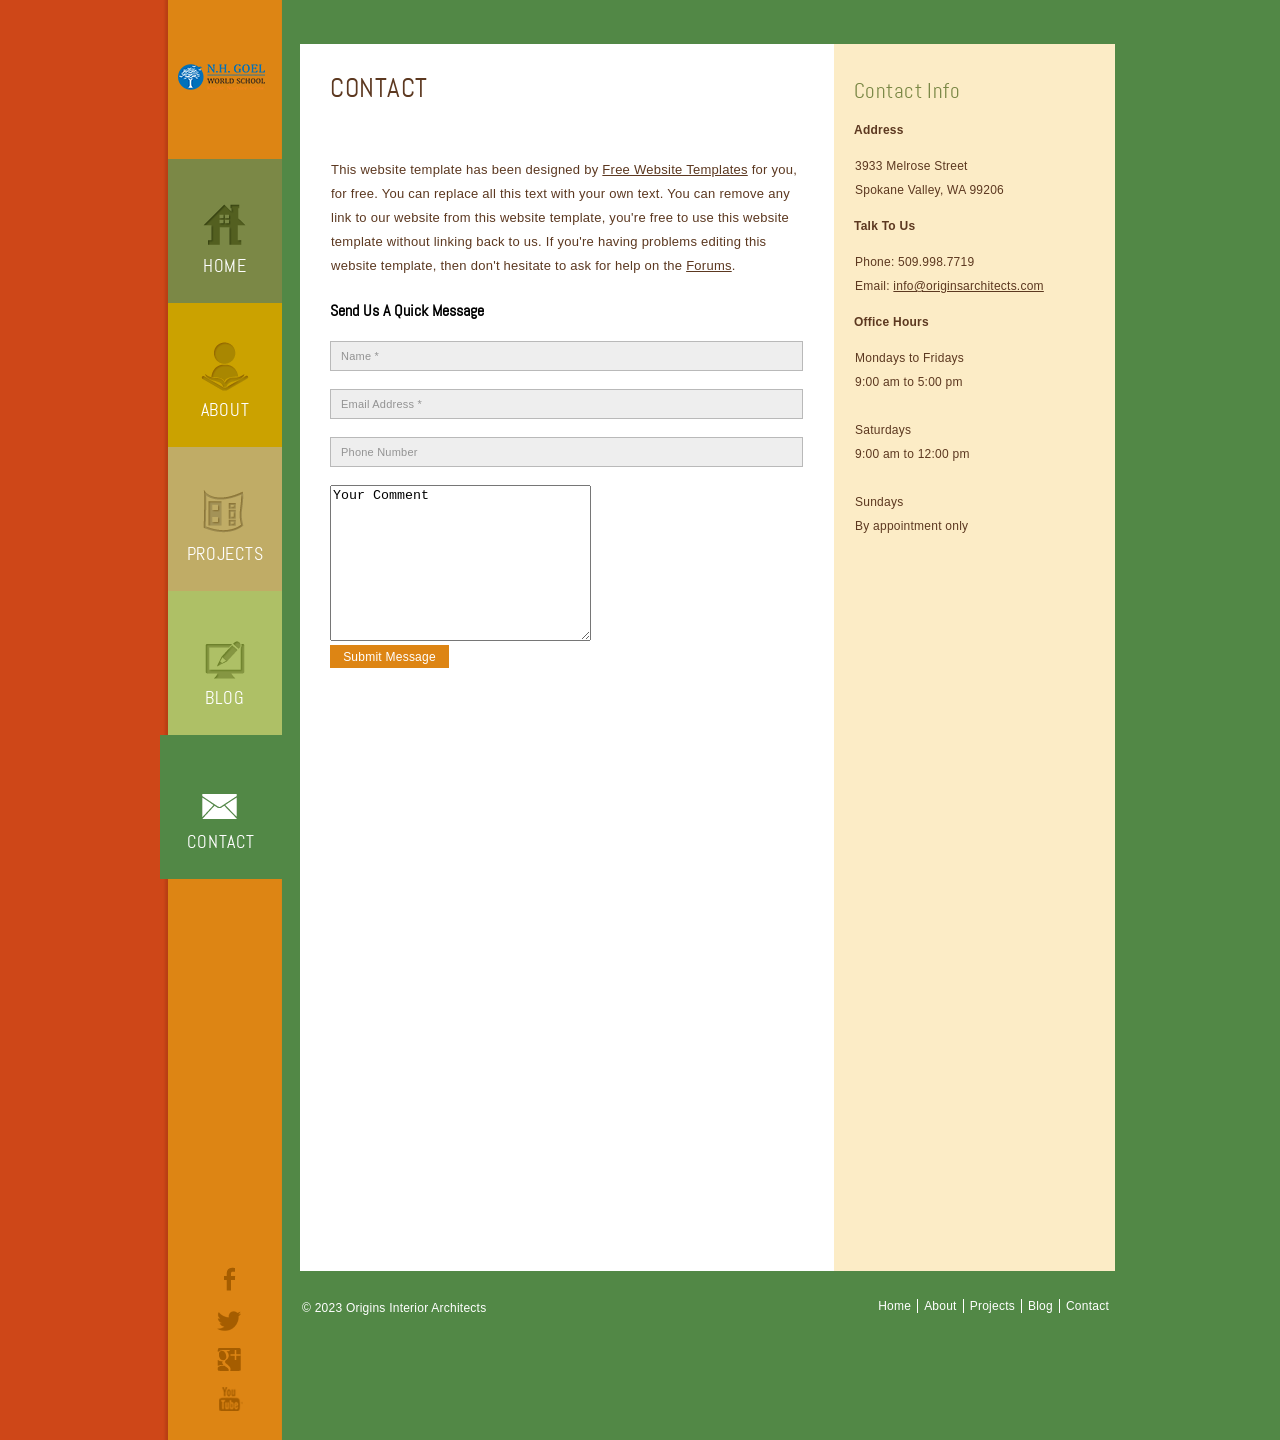
<file: contact.html>
<!DOCTYPE html>
<!-- Website template by freewebsitetemplates.com -->
<html>
<head>
	<meta charset="UTF-8">
	<title>Contact - Origin Architects Website Template</title>
	<link rel="stylesheet" href="css/style.css" type="text/css">
</head>
<body>
	<div id="background-green2">
		background
	</div>
	<div class="page">
		<div class="contact-page">
			<div class="sidebar">
				<a href="index.html" id="logo"><img src="images/logo.png" alt="logo"></a>
				<ul>
					<li class="home">
						<a href="index.html">Home</a>
					</li>
					<li class="about">
						<a href="about.html">About</a>
					</li>
					<li class="projects">
						<a href="projects.html">Projects</a>
					</li>
					<li class="blog">
						<a href="blog.html">Blog</a>
					</li>
					<li class="selected contact">
						<a href="contact.html">Contact</a>
					</li>
				</ul>
				<div class="connect">
					<a href="http://freewebsitetemplates.com/go/facebook/" id="fb">facebook</a> <a href="http://freewebsitetemplates.com/go/twitter/" id="twitter">twitter</a> <a href="http://freewebsitetemplates.com/go/googleplus/" id="googleplus">google+</a> <a href="http://freewebsitetemplates.com/go/youtube/" id="youtube">youtube</a>
				</div>
			</div>
			<div class="body">
				<div class="content-contact">
					<div>
						<div>
							<h3>Contact</h3>
							<p>
								This website template has been designed by <a href="http://www.freewebsitetemplates.com/">Free Website Templates</a> for you, for free. You can replace all this text with your own text. You can remove any link to our website from this website template, you're free to use this website template without linking back to us. If you're having problems editing this website template, then don't hesitate to ask for help on the <a href="http://www.freewebsitetemplates.com/forums/">Forums</a>.
							</p>
							<form action="index.html">
								<h4>Send Us A Quick Message</h4>
								<input type="text" value="Name *" onblur="this.value=!this.value?'Name *':this.value;" onfocus="this.select()" onclick="this.value='';">
								<input type="text" value="Email Address *" onblur="this.value=!this.value?'Email Address *':this.value;" onfocus="this.select()" onclick="this.value='';">
								<input type="text" value="Phone Number" onblur="this.value=!this.value?'Phone Number':this.value;" onfocus="this.select()" onclick="this.value='';">
								<textarea name="comment" id="comment" cols="30" rows="10" onblur="this.value=!this.value?'Your Comment':this.value;" onfocus="this.select()" onclick="this.value='';">Your Comment</textarea>
								<input type="submit" class="submit" value="Submit Message">
							</form>
						</div>
						<div class="sidebar">
							<h3>Contact Info</h3>
							<span>Address</span>
							<p>
								3933 Melrose Street <br> Spokane Valley, WA 99206
							</p>
							<span>Talk To Us</span>
							<p>
								Phone: 509.998.7719 <br> Email: <a href="@">info@originsarchitects.com</a>
							</p>
							<span>Office Hours</span>
							<p>
								Mondays to Fridays <br> 9:00 am to 5:00 pm <br><br> Saturdays <br> 9:00 am to 12:00 pm <br><br> Sundays <br> By appointment only
							</p>
						</div>
					</div>
				</div>
				<div class="footer">
					<p>
						&#169; 2023 Origins Interior Architects
					</p>
					<ul>
						<li>
							<a href="index.html">Home</a>
						</li>
						<li>
							<a href="about.html">About</a>
						</li>
						<li>
							<a href="projects.html">Projects</a>
						</li>
						<li>
							<a href="blog.html">Blog</a>
						</li>
						<li>
							<a href="contact.html">Contact</a>
						</li>
					</ul>
				</div>
			</div>
		</div>
	</div>
</body>
</html>
</file>
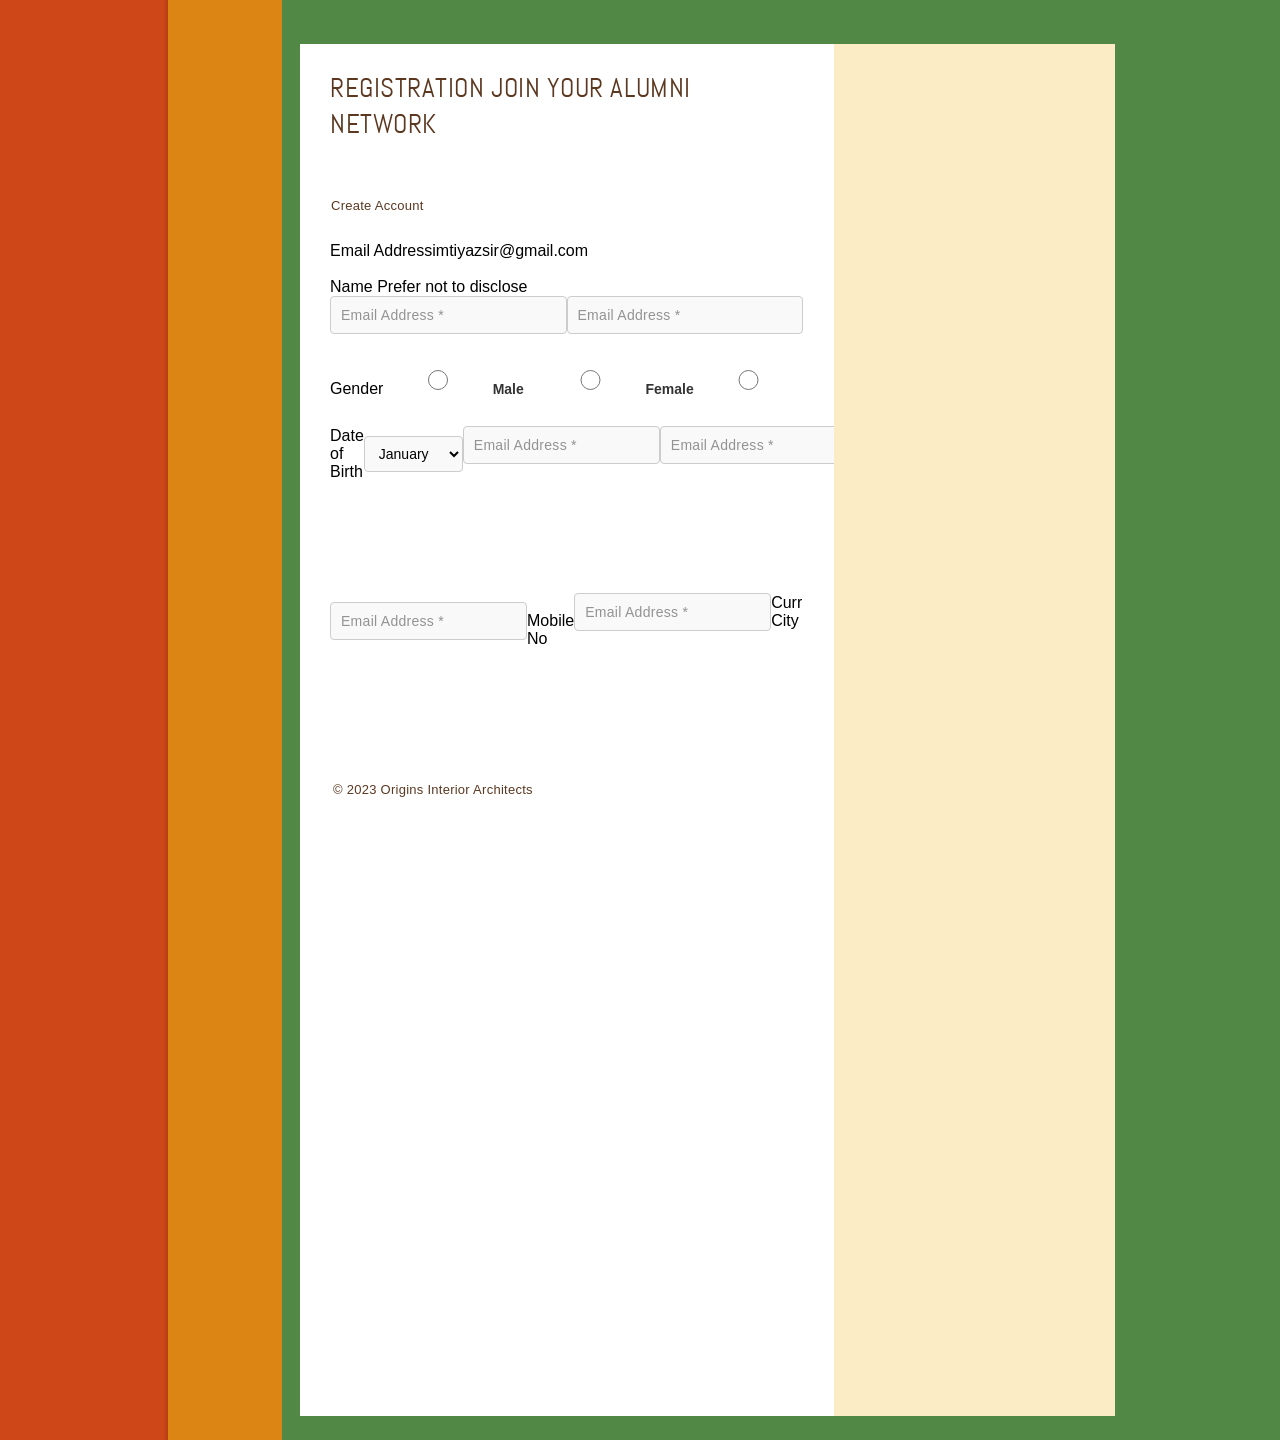
<file: Create.html>
﻿<!DOCTYPE html>
<!-- Website template by freewebsitetemplates.com -->
<html>
<head>
    <meta charset="UTF-8">
    <title>Contact - N H Goel World School Alumni</title>
    <link rel="stylesheet" href="css/style.css" type="text/css">
</head>
<body>
    <div id="background-green2">
        background
    </div>
    <div class="page">
        <div class="contact-page">
            <!--<div class="sidebar">
                            <a href="index.html" id="logo"><img src="images/logo.png" alt="logo"></a>
                            <ul>
            <li class="home">
                                    <a href="index.html">Home</a>
                                </li>
                                <li class="about">
                                    <a href="about.html">About</a>
                                </li>
                                <li class="projects">
                                    <a href="projects.html">Projects</a>
                                </li>
                                <li class="blog">
                                    <a href="blog.html">Blog</a>
                                </li>
                                <li class="selected contact">
                                    <a href="contact.html">Contact</a>
                                </li>
                            </ul>
                            <div class="connect">
                                <a href="http://freewebsitetemplates.com/go/facebook/" id="fb">facebook</a> <a href="http://freewebsitetemplates.com/go/twitter/" id="twitter">twitter</a> <a href="http://freewebsitetemplates.com/go/googleplus/" id="googleplus">google+</a> <a href="http://freewebsitetemplates.com/go/youtube/" id="youtube">youtube</a>
                            </div>
                </div>-->
            <div class="body">
                <div class="content-contact">
                    <div>
                        <div>
                            <h3>Registration <span>Join your alumni network</span></h3>
                            <div>
                                <p>Create Account</p>
                                <form action="index.html" class="custom-form">
                                    <div class="form-row">
                                        <lable>Email Address</lable><lable>imtiyazsir@gmail.com</lable>
                                    </div>
                                    <lable>Name</lable>
                                    <div class="form-row">

                                        <input type="text" value="Email Address *" onblur="this.value=!this.value?'Email Address *':this.value;" onfocus="this.select()" onclick="this.value='';">
                                        <input type="text" value="Email Address *" onblur="this.value=!this.value?'Email Address *':this.value;" onfocus="this.select()" onclick="this.value='';">
                                    </div>
                                    <div class="form-row">
                                        <lable>Gender</lable>

                                        <input type="radio" id="male" name="fav_language" value="Male">
                                        <label for="html">Male</label><br>
                                        <input type="radio" id="female" name="fav_language" value="Female">
                                        <label for="css">Female</label><br>
                                        <input type="radio" id="not" name="fav_language" value="Prefer not to disclose">
                                    </div>

                                    <label for="javascript">Prefer not to disclose</label>
                                    <div class="form-row">
                                        <lable>Date of Birth</lable>
                                        <select id="month" name="month">
                                            <option value="January">January</option>
                                            <option value="February">February</option>

                                        </select>

                                        <input type="text" value="Email Address *" onblur="this.value=!this.value?'Email Address *':this.value;" onfocus="this.select()" onclick="this.value='';">

                                        <input type="text" value="Email Address *" onblur="this.value=!this.value?'Email Address *':this.value;" onfocus="this.select()" onclick="this.value='';">
                                    </div>
                                    <div class="form-row">
                                        <lable></lable>

                                        <input type="text" value="Email Address *" onblur="this.value=!this.value?'Email Address *':this.value;" onfocus="this.select()" onclick="this.value='';">
                                        <lable>Mobile No</lable>
                                        <div class="form-row">

                                            <input type="text" value="Email Address *" onblur="this.value=!this.value?'Email Address *':this.value;" onfocus="this.select()" onclick="this.value='';">

                                            <div class="form-row">
                                                <lable>Current City</lable>

                                                <input type="text" value="Email Address *" onblur="this.value=!this.value?'Email Address *':this.value;" onfocus="this.select()" onclick="this.value='';">
                                                </div>
                                            <div class="form-row">
                                                <lable>Password</lable>

                                                <input type="text" value="Email Address *" onblur="this.value=!this.value?'Email Address *':this.value;" onfocus="this.select()" onclick="this.value='';">
                                                </div>
                                                <div class="form-row">

                                                    <input type="checkbox" id="Concern" name="Concern" value="Concern">
                                                    <label for="Concern"> I agree to all the Terms of the use and understand that i would create a vaave user account on signup, which is used for authentication across the all sites powered by NHGWS</label><br>
                                                    </div>
                                                    <input type="submit" class="submit" value="Create Account">
</form>
                            </div>
                            
                        </div>

                    </div>
                </div>
                <div class="footer">
                    <p>
                        &#169; 2023 Origins Interior Architects
                    </p>
                    <ul>
                        <li>
                            <a href="index.html">Home</a>
                        </li>
                        <li>
                            <a href="about.html">About</a>
                        </li>
                        <li>
                            <a href="projects.html">Projects</a>
                        </li>
                        <li>
                            <a href="blog.html">Blog</a>
                        </li>
                        <li>
                            <a href="contact.html">Contact</a>
                        </li>
                    </ul>
                </div>
            </div>
        </div>
    </div>
</body>
</html>
</file>
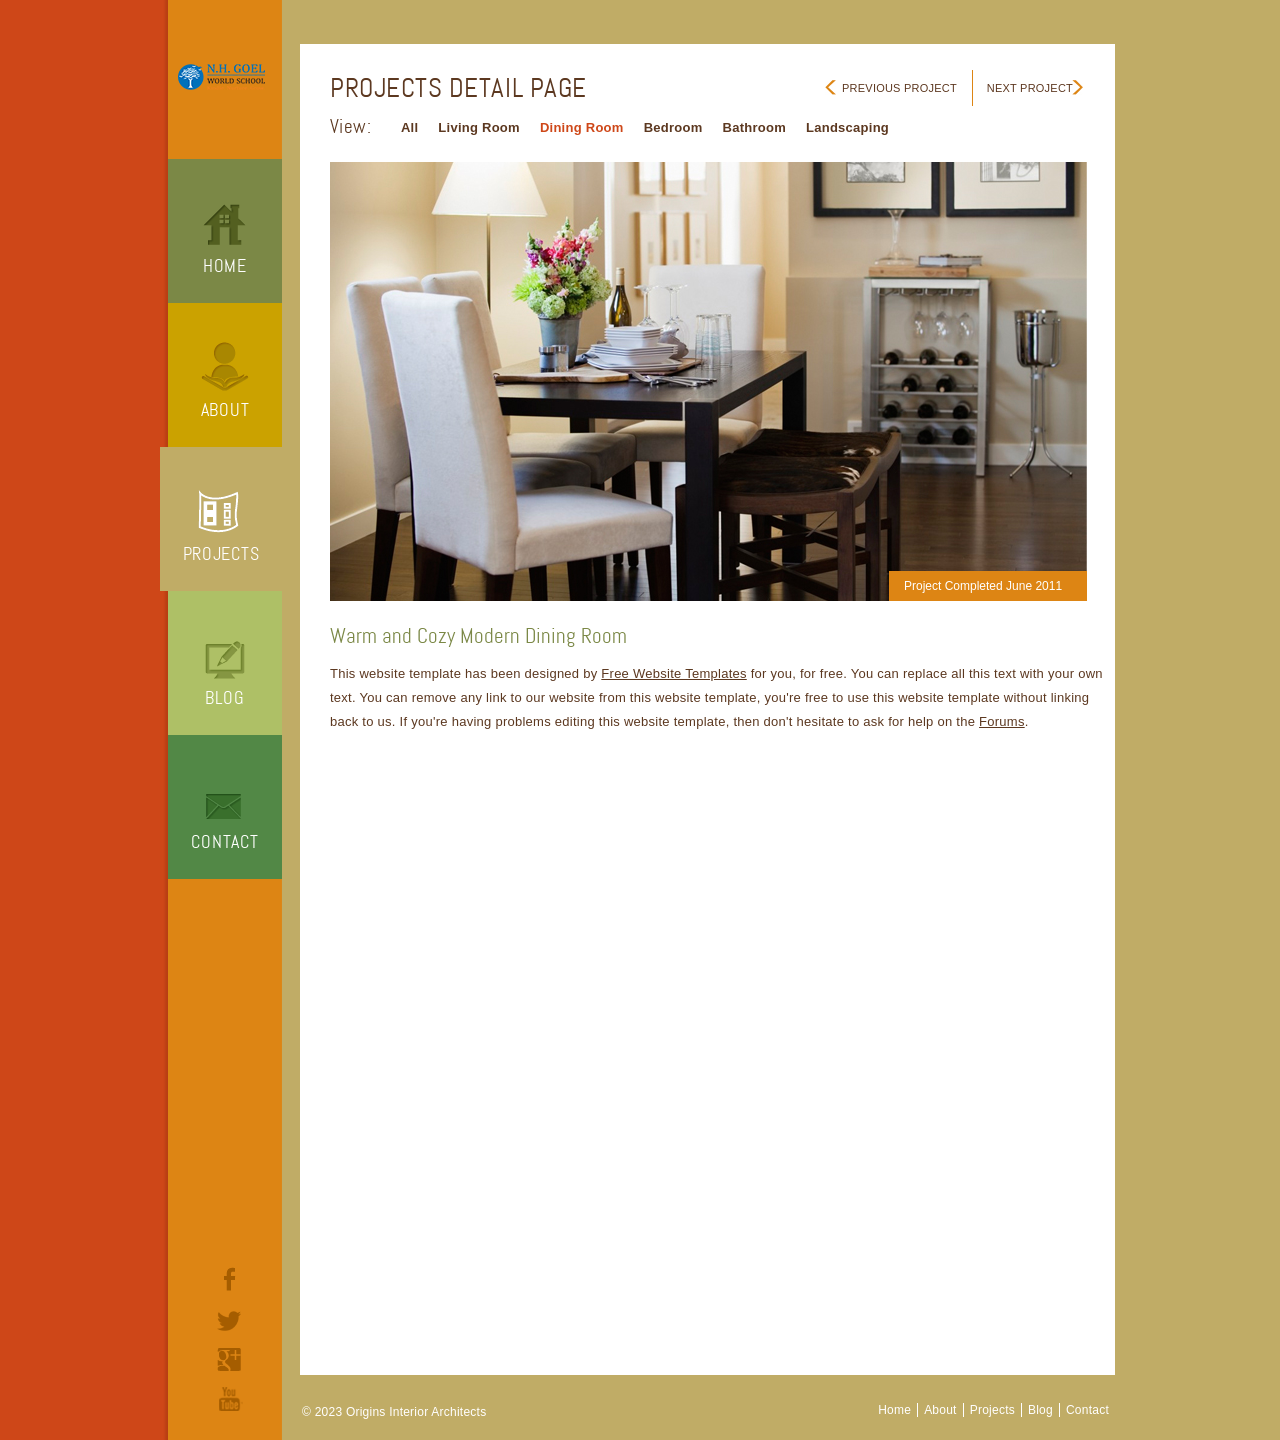
<file: dining-room.html>
<!DOCTYPE html>
<!-- Website template by freewebsitetemplates.com -->
<html>
<head>
	<meta charset="UTF-8">
	<title>Projects - Origin Architects Website Template</title>
	<link rel="stylesheet" href="css/style.css" type="text/css">
</head>
<body>
	<div id="background-lightyellow">
		background
	</div>
	<div class="page">
		<div class="project-page">
			<div class="sidebar">
				<a href="index.html" id="logo"><img src="images/logo.png" alt="logo"></a>
				<ul>
					<li class="home">
						<a href="index.html">Home</a>
					</li>
					<li class="about">
						<a href="about.html">About</a>
					</li>
					<li class="selected projects">
						<a href="projects.html">Projects</a>
					</li>
					<li class="blog">
						<a href="blog.html">Blog</a>
					</li>
					<li class="contact">
						<a href="contact.html">Contact</a>
					</li>
				</ul>
				<div class="connect">
					<a href="http://freewebsitetemplates.com/go/facebook/" id="fb">facebook</a> <a href="http://freewebsitetemplates.com/go/twitter/" id="twitter">twitter</a> <a href="http://freewebsitetemplates.com/go/googleplus/" id="googleplus">google+</a> <a href="http://freewebsitetemplates.com/go/youtube/" id="youtube">youtube</a>
				</div>
			</div>
			<div class="body">
				<div class="content-project">
					<div>
						<h3>Projects Detail Page</h3>
						<div class="navigation">
							<a href="#" id="prev">Previous Project</a> <a href="#" id="next">Next Project</a>
						</div>
					</div>
					<div class="navigation">
						<span>View:</span>
						<ul>
							<li>
								<a href="projects.html">All</a>
							</li>
							<li>
								<a href="living-room.html">Living Room</a>
							</li>
							<li class="selected">
								<a href="dining-room.html">Dining Room</a>
							</li>
							<li>
								<a href="toned-bedroom.html">Bedroom</a>
							</li>
							<li>
								<a href="bathroom.html">Bathroom</a>
							</li>
							<li>
								<a href="landscaping.html">Landscaping</a>
							</li>
						</ul>
					</div>
					<div class="figure">
						<img src="images/dining-room2.jpg" alt=""> <span>Project Completed June 2011</span>
						<div>
							<h3>Warm and Cozy Modern Dining Room</h3>
							<p>
								This website template has been designed by <a href="http://www.freewebsitetemplates.com/">Free Website Templates</a> for you, for free. You can replace all this text with your own text. You can remove any link to our website from this website template, you're free to use this website template without linking back to us. If you're having problems editing this website template, then don't hesitate to ask for help on the <a href="http://www.freewebsitetemplates.com/forums/">Forums</a>.
							</p>
						</div>
					</div>
				</div>
				<div class="footer">
					<p>
						&#169; 2023 Origins Interior Architects
					</p>
					<ul>
						<li>
							<a href="index.html">Home</a>
						</li>
						<li>
							<a href="about.html">About</a>
						</li>
						<li>
							<a href="projects.html">Projects</a>
						</li>
						<li>
							<a href="blog.html">Blog</a>
						</li>
						<li>
							<a href="contact.html">Contact</a>
						</li>
					</ul>
				</div>
			</div>
		</div>
	</div>
</body>
</html>
</file>
<file: css/style.css>
/* Website template by freewebsitetemplates.com */
/*------------------------- Layout styles ------------------------*/
body {
	margin:0;
	background-color:#ce4718;
	font-family: 'AbelRegular';
	position:relative;
}
a {
	outline:none;
}
a img {
	border:0;
	display:block;
}
p {
	font-family:Arial, Helvetica, sans-serif;
}
p a {
	color:#5c3820!important;
	text-decoration:underline!important;
}
p a:hover {
	color:#995d36!important;
}
#background-green {
	background:url(../images/bg-green-absolute.png);
	height:100%;
	margin:0;
	position:absolute;
	right:0;
	text-indent:-99999px;
	width:51%;
	z-index:-1;
}
#background-yellow {
	background:url(../images/bg-yellow-absolute.png);
	height:100%;
	margin:0;
	position:absolute;
	right:0;
	text-indent:-99999px;
	width:51%;
	z-index:-1;
}
#background-lightyellow {
	background:url(../images/bg-lightyellow-absolute.png);
	height:100%;
	margin:0;
	position:absolute;
	right:0;
	text-indent:-99999px;
	width:51%;
	z-index:-1;
}
#background-lightgreen {
	background:url(../images/bg-lightgreen-absolute.png);
	height:100%;
	margin:0;
	position:absolute;
	right:0;
	text-indent:-99999px;
	width:51%;
	z-index:-1;
}
#background-green2 {
	background:url(../images/bg-green2-absolute.png);
	height:100%;
	margin:0;
	position:absolute;
	right:0;
	text-indent:-99999px;
	width:51%;
	z-index:-1;
}
/*------------------------- Pages ------------------------*/
.page {
	width:960px;
	margin:0 auto;
}
.page .home-page {
	background:url(../images/bg-home.png) repeat-y right top;
	overflow:hidden;
	min-height:1440px;
}
.page .about-page {
	background:url(../images/bg-about.png) repeat-y right top;
	overflow:hidden;
	min-height:1440px;
}
.page .project-page {
	background:url(../images/bg-project.png) repeat-y right top;
	overflow:hidden;
	min-height:1440px;
}
.page .blog-page {
	background:url(../images/bg-blog.png) repeat-y right top;
	overflow:hidden;
	min-height:1440px;
}
.page .contact-page {
	background:url(../images/bg-contact.png) repeat-y right top;
	overflow:hidden;
	min-height:1440px;
}
/*------------------------- Fonts ------------------------*/
@font-face {
	font-family: 'AbelRegular';
	src: url('../fonts/abel-regular-webfont.eot');
	src: url('../fonts/abel-regular-webfont.eot?#iefix') format('embedded-opentype'),  url('../fonts/abel-regular-webfont.woff') format('woff'),  url('../fonts/abel-regular-webfont.ttf') format('truetype'),  url('../fonts/abel-regular-webfont.svg#AbelRegular') format('svg');
	font-weight: normal;
	font-style: normal;
}
/*------------------------- Sidebar ------------------------*/
.sidebar {
	width:122px;
	float:left;
}
.sidebar a#logo {
	display:block;
	margin:37px 0 0 18px;
}
.sidebar ul {
	list-style:none;
	margin:46px 0 0;
	padding:0;
}
.sidebar ul li {
	min-height:0!important;
	margin-top:-4px;
}
.sidebar ul li a {
	color:#FFF;
	font-family:AbelRegular;
	font-size:18px;
	letter-spacing:.04em;
	line-height:215px;
	text-transform:uppercase;
	display:block;
	text-decoration:none;
	text-align:center;
	float:right;
}
.sidebar ul li.selected.home a, .sidebar ul li.selected.home:hover a {
	width:122px;
	background:url(../images/nav-icon.png) no-repeat 36px -56px #7b8846;
}
.sidebar ul li.home:hover a {
	width:114px;
	background:url(../images/nav-icon.png) no-repeat 33px -56px #7b8846;
}
.sidebar ul li.home a {
	width:114px;
	height:144px;
	background:url(../images/nav-icon.png) no-repeat 33px 45px #7b8846;
}
.sidebar ul li.selected.about a, .sidebar ul li.selected.about:hover a {
	width:122px;
	background:url(../images/nav-icon.png) no-repeat 36px -271px #cba200;
}
.sidebar ul li.about:hover a {
	width:114px;
	background:url(../images/nav-icon.png) no-repeat 33px -271px #cba200;
}
.sidebar ul li.about a {
	width:114px;
	height:144px;
	background:url(../images/nav-icon.png) no-repeat 33px -163px #cba200;
}
.sidebar ul li.selected.projects a, .sidebar ul li.selected.projects:hover a {
	width:122px;
	background:url(../images/nav-icon.png) no-repeat 36px -480px #c0ac66;
}
.sidebar ul li.projects:hover a {
	width:114px;
	background:url(../images/nav-icon.png) no-repeat 33px -480px #c0ac66;
}
.sidebar ul li.projects a {
	width:114px;
	height:144px;
	background:url(../images/nav-icon.png) no-repeat 33px -377px #c0ac66;
}
.sidebar ul li.selected.blog a, .sidebar ul li.selected.blog:hover a {
	width:122px;
	background:url(../images/nav-icon.png) no-repeat 38px -675px #aec066;
}
.sidebar ul li.blog:hover a {
	width:114px;
	background:url(../images/nav-icon.png) no-repeat 35px -675px #aec066;
}
.sidebar ul li.blog a {
	width:114px;
	height:144px;
	background:url(../images/nav-icon.png) no-repeat 35px -576px #aec066;
}
.sidebar ul li.selected.contact a, .sidebar ul li.selected.contact:hover a {
	width:122px;
	background:url(../images/nav-icon.png) no-repeat 37px -848px #528846;
}
.sidebar ul li.contact:hover a {
	width:114px;
	background:url(../images/nav-icon.png) no-repeat 33px -848px #528846;
}
.sidebar ul li.contact a {
	width:114px;
	height:144px;
	background:url(../images/nav-icon.png) no-repeat 33px -763px #528846;
}
.sidebar div.connect {
	position:absolute;
	bottom:0;
	margin:0 0 29px 57px;
}
.sidebar div.connect a {
	text-indent:-99999px;
	display:block;
}
.sidebar div.connect a#fb {
	background:url(../images/icons.png) no-repeat 0 0;
	width:26px;
	height:24px;
	margin-bottom:20px;
}
.sidebar div.connect a#fb:hover {
	background:url(../images/icons.png) no-repeat 0 -276px;
}
.sidebar div.connect a#twitter {
	background:url(../images/icons.png) no-repeat 0 -25px;
	width:26px;
	height:20px;
	margin-bottom:17px;
}
.sidebar div.connect a#twitter:hover {
	background:url(../images/icons.png) no-repeat 0 -301px;
}
.sidebar div.connect a#googleplus {
	background:url(../images/icons.png) no-repeat 0 -46px;
	width:26px;
	height:23px;
	margin-bottom:16px;
}
.sidebar div.connect a#googleplus:hover {
	background:url(../images/icons.png) no-repeat 0 -322px;
}
.sidebar div.connect a#youtube {
	background:url(../images/icons.png) no-repeat 0 -70px;
	width:26px;
	height:24px;
}
.sidebar div.connect a#youtube:hover {
	background:url(../images/icons.png) no-repeat 0 -346px;
}
/*------------------------- Body ------------------------*/
.body {
	float:right;
	padding:44px 0 0;
	position:relative;
	width:838px;
}
.body .content-home div {
	background-color:#fff;
	margin:-9px 5px 0 18px;
	overflow:hidden;
	padding:26px 30px 21px;
}
.body .content-home div h3 {
	color:#825444;
	float:left;
	font-family:AbelRegular;
	font-size:27px;
	font-weight:400;
	letter-spacing:.02em;
	line-height:36px;
	margin:0;
	text-transform:uppercase;
	width:270px;
}
.body .content-home div h3 span.beauty {
	color:#26bcb3;
}
.body .content-home div h3 span.function {
	color:#aec066;
}
.body .content-home div h3 span.works {
	color:#ff9600;
}
.body .content-home div p {
	color:#5c3820;
	float:left;
	font-family:"Myriad Pro", "Gill Sans", "Gill Sans MT", Calibri, sans-serif;
	font-size:15px;
	line-height:30px;
	margin:2px 0 0 110px;
	width:350px;
}
.body .content-home div ul {
	list-style:none;
	margin:11px 0 25px;
	overflow:hidden;
	padding:0;
}
.body .content-home div ul li {
	float:left;
	margin:0 0 0 35px;
	position:relative;
	width:360px;
}
.body .content-home div ul li h4 {
	margin:32px 0 0;
	position:absolute;
	right:10px;
	top:118px;
}
.body .content-home div ul li h4 a {
	color:#fff;
	font-family:"Myriad Pro", "Gill Sans", "Gill Sans MT", Calibri, sans-serif;
	font-size:24px;
	font-weight:400;
	line-height:24px;
	text-transform:uppercase;
}
.body .content-home div ul li h4 a:hover {
	text-decoration:none;
}
.body .content-home div ul li h3 {
	float:none;
	line-height:24px;
	margin:21px 0 0;
	width:auto;
}
.body .content-home div ul li h3 a {
	color:#7b8846;
	float:none;
	font-family:AbelRegular;
	font-size:21px;
	text-decoration:none;
	text-transform:none;
}
.body .content-home div ul li p {
	color:#5c3820;
	float:none;
	font-size:13px;
	letter-spacing:.02em;
	line-height:24px;
	margin:26px 0 25px;
	width:325px;
}
.body .content-home div ul li p a {
	color:#5c3820;
	float:none;
	font-size:13px;
	text-decoration:underline;
	text-transform:none;
}
.body .content-home div ul li p a:hover {
	color:#7b8846;
}
.body .content-home div ul li a {
	clear:both;
	color:#ce4718;
	font-family:"Myriad Pro", "Gill Sans", "Gill Sans MT", Calibri, sans-serif;
	font-size:16px;
	line-height:24px;
	text-decoration:none;
	text-transform:uppercase;
}
.body .content-home div ul li a:hover {
	filter:alpha(opacity=90);/* Needed for IE8 and old versions */
	opacity:0.9;
}
.body .content-about div:first-child {
	background:none #FFF;
	margin-top:0;
	padding-bottom:0;
}
.body .content-about div {
	background:url(../images/bg-2-column.png) repeat-y;
	background-color:#fff;
	margin:-9px 5px 0 18px;
	overflow:hidden;
	padding:26px 0 189px 30px;
}
.body .content-about div:first-child h3 {
	color:#5c3820;
	font-size:27px;
	font-weight:400;
	letter-spacing:.02em;
	line-height:36px;
	margin:0 0 36px;
	text-transform:uppercase;
}
.body .content-about div div {
	float:left;
	margin:0;
	padding:5px 60px 0 0;
	width:444px;
}
.body .content-about div div h1 {
	color:#7b8846;
	font-size:21px;
	font-weight:400;
	line-height:24px;
	margin:0;
}
.body .content-about div div p {
	color:#5c3820;
	font-size:13px;
	letter-spacing:.02em;
	line-height:24px;
	margin:0 0 22px;
	padding:0 0 0 1px;
}
.body .content-about div div.sidebar {
	background:none;
	float:left;
	padding:0;
	width:281px;
}
.body .content-about div div.sidebar div:first-child {
	border:0;
	padding-bottom:7px;
}
.body .content-about div div.sidebar div:first-child a {
	color:#5c3820;
	display:block;
	font-size:13px;
	font-weight:700;
	letter-spacing:.02em;
	line-height:24px;
	margin:0 0 12px;
	text-decoration:none;
}
.body .content-about div div.sidebar div:first-child a:hover {
	color:#ce4718;
}
.body .content-about div div.sidebar div {
	background:none;
	border-top:1px solid #e2d4b1;
	padding:0 20px;
	width:241px;
}
.body .content-about div div.sidebar div h3 {
	color:#7B8846;
	font-size:21px;
	font-weight:400;
	margin:13px 0 8px;
	text-transform:none;
}
.body .content-about div div.sidebar div ul {
	list-style:none;
	margin:-10px 0 0 -8px;
	overflow:hidden;
	padding:3px 0 5px;
}
.body .content-about div div.sidebar div ul li {
	float:left;
	padding:10px;
	width:63px;
}
.body .content-about div div.sidebar div.section ul li {
	margin:9px 0 0;
	padding:0;
	width:241px;
}
.body .content-about div div.sidebar div.section ul li a:first-child {
	float:left;
	margin:9px 20px 0 0;
}
.body .content-about div div.sidebar div.section ul li a {
	color:#5c3820;
	float:left;
	font-family:Arial, Helvetica, sans-serif;
	font-size:12px;
	font-weight:700;
	letter-spacing:.02em;
	line-height:24px;
	margin:6px 0 0;
	text-transform:none;
}
.body .content-about div div.sidebar div.section ul li a:hover {
	text-decoration:none!important;
	color:#ce4718;
}
.body .content-about div div.sidebar div.section ul li span a {
	display:inline;
	float:none!important;
	font-size:10px;
	font-weight:400;
	margin:0!important;
}
.body .content-project div:first-child {
	padding-bottom:0;
	padding-top:26px;
}
.body .content-project div:first-child div.navigation {
	float:right;
	margin:0 20px 0 0;
	padding:0;
	text-align:right;
}
.body .content-project div:first-child div.navigation a#prev {
	background:url(../images/icons.png) no-repeat left -207px;
	border-right:1px solid #dd8514;
	color:#5d3820;
	display:inline-block;
	font-family:Arial, Helvetica, sans-serif;
	font-size:11px;
	letter-spacing:.02em;
	line-height:36px;
	padding:0 15px 0 17px;
	text-decoration:none;
	text-transform:uppercase;
}
.body .content-project div:first-child div.navigation a#next {
	background:url(../images/icons.png) no-repeat 95px -176px;
	color:#5d3820;
	display:inline-block;
	font-family:Arial, Helvetica, sans-serif;
	font-size:11px;
	letter-spacing:.02em;
	line-height:36px;
	padding:0 22px 0 10px;
	text-decoration:none;
	text-transform:uppercase;
}
.body .content-project div:first-child div.navigation a#next:hover, .body .content-project div:first-child div.navigation a#prev:hover {
	color:#5d3820;
	text-decoration:underline!important;
}
.body .content-project div {
	background-color:#FFF;
	margin:0 5px 0 18px;
	overflow:hidden;
	padding:1px 0 21px 30px;
}
.body .content-project div:first-child h3 {
	color:#5c3820;
	display:inline-block;
	float:left;
	font-size:27px;
	font-weight:400;
	letter-spacing:.02em;
	line-height:36px;
	margin:0;
	text-transform:uppercase;
}
.body .content-project div.navigation {
	overflow:hidden;
	padding-top:10px;
}
.body .content-project div.navigation span {
	color:#5c3820;
	float:left;
	font-family:AbelRegular;
	font-size:19px;
	letter-spacing:.02em;
	line-height:22px;
}
.body .content-project div.navigation ul {
	float:left;
	list-style:none;
	margin:0 0 0 30px;
	overflow:hidden;
	padding:0;
}
.body .content-project div.navigation ul li {
	float:left;
	margin:0 20px 0 0;
	width:auto;
}
.body .content-project div.navigation ul li a {
	color:#5c3820;
	font-family:Arial, Helvetica, sans-serif;
	font-size:13px;
	font-weight:700;
	letter-spacing:.02em;
	line-height:24px;
	text-decoration:none;
}
.body .content-project div ul {
	list-style:none;
	margin:0;
	overflow:hidden;
	padding:0;
}
.body .content-project div ul li {
	float:left;
	margin:0 0 20px;
	width:388px;
}
.body .content-project div ul li:first-child span {
	margin:0 20px 0 0;
}
.body .content-project div ul li span {
	background-color:#dd8514;
	display:block;
	height:35px;
	width:368px;
}
.body .content-project div ul li span a {
	color:#FFF;
	font-size:18px;
	line-height:33px;
	margin:0 0 0 15px;
	text-decoration:none;
}
.body .content-project div ul li span a:hover {
	text-decoration:none!important;
}
.body .content-project div div.paging {
	margin:201px 0 13px;
	padding:0;
}
.body .content-project div div.paging ul {
	float:left;
	overflow:hidden;
}
.body .content-project div div.paging ul li {
	float:left;
	margin:0 5px 0 0;
	width:auto;
}
.body .content-project div div.paging ul li.selected a, .body .content-project div div.paging ul li a:hover {
	background-color:#dd8514;
}
.body .content-project div div.paging ul li a {
	background-color:#5c3820;
	color:#fff;
	display:block;
	font-family:Arial, Helvetica, sans-serif;
	font-size:13px;
	height:23px;
	line-height:24px;
	text-align:center;
	text-decoration:none;
	width:23px;
}
.body .content-project div div.paging span {
	color:#5c3820;
	float:right;
	font-family:Arial, Helvetica, sans-serif;
	font-size:11px;
	letter-spacing:.02em;
	line-height:36px;
	padding:0 28px 0 0;
	text-transform:uppercase;
}
.body .content-project div.figure {
	min-height:1192px;
	position:relative;
}
.body .content-project div.figure img {
	display:block;
}
.body .content-project div.figure span {
	background-color:#dd8514;
	color:#fff;
	display:block;
	font-family:Arial, Helvetica, sans-serif;
	font-size:12px;
	height:30px;
	line-height:30px;
	position:absolute;
	right:28px;
	text-indent:15px;
	top:410px;
	width:198px;
}
.body .content-project div.figure div {
	margin:23px 0 0;
	padding:0;
}
.body .content-project div.figure div h3 {
	color:#7b8846;
	font-size:21px;
	font-weight:400;
	line-height:24px;
	margin:0 0 14px;
}
.body .content-project div.figure div p {
	color:#5c3820;
	font-family:Arial, Helvetica, sans-serif;
	font-size:13px;
	letter-spacing:.02em;
	line-height:24px;
	margin:0;
}
.body .content-blog div div {
	background:none;
	float:left;
	margin:0;
	padding:0 31px 0 0;
	width:473px;
}
.body .content-blog div div h3 {
	color:#5C3820;
	font-size:27px;
	font-weight:400;
	letter-spacing:.02em;
	line-height:36px;
	margin:0 0 57px;
	text-transform:uppercase;
}
.body .content-blog div div ul {
	list-style:none;
	margin:0;
	padding:0;
}
.body .content-blog div div ul li {
	border-bottom:1px solid #e2d4b1;
	padding:29px 0 20px;
}
.body .content-blog div div ul li h4 {
	margin:20px 0 10px;
}
.body .content-blog div div ul li h4 a {
	color:#7B8846;
	font-size:18px;
	font-weight:400;
	text-decoration:none;
	text-transform:none;
}
.body .content-blog div div ul li div span:first-child {
	background:url(../images/icons.png) no-repeat left -130px;
	float:left;
	padding:0 0 0 22px;
}
.body .content-blog div div ul li div span a {
	font-family: Arial,Helvetica,sans-serif;
	font-size: 11px;
	line-height:20px;
	text-transform:none;
	color:#5c3820;
}
.body .content-blog div div ul li div span {
	background:url(../images/icons.png) no-repeat left -154px;
	color:#5c3820;
	display:inline-block;
	float:right;
	font-family:Arial, Helvetica, sans-serif;
	font-size:11px;
	height:16px;
	line-height:20px;
	margin:0 0 17px;
	padding:0 0 0 23px;
}
.body .content-blog div div ul li p {
	color:#5C3820;
	font-size:13px;
	letter-spacing:.02em;
	line-height:24px;
	margin:0 0 26px;
	padding:0 0 0 1px;
}
.body .content-blog div div ul li a {
	color:#ce4718;
	text-decoration:none;
	text-transform:uppercase;
}
.body .content-blog div div div.paging {
	margin:109px 0 34px;
	padding:0;
}
.body .content-blog div div div.paging ul {
	float:left;
	overflow:hidden;
}
.body .content-blog div div div.paging ul li {
	float:left;
	margin:0 5px 0 0;
	padding:0;
	width:auto;
}
.body .content-blog div div div.paging ul li.selected a {
	background-color:#DD8514;
}
.body .content-blog div div div.paging ul li a {
	background-color:#5C3820;
	color:#FFF;
	display:block;
	font-family:Arial, Helvetica, sans-serif;
	font-size:13px;
	height:23px;
	line-height:24px;
	text-align:center;
	text-decoration:none;
	width:23px;
}
.body .content-blog div div div.paging span {
	color:#5C3820;
	float:right;
	font-family:Arial, Helvetica, sans-serif;
	font-size:11px;
	letter-spacing:.02em;
	line-height:36px;
	padding:0 28px 0 0;
	text-transform:uppercase;
}
.body .content-blog div div.sidebar div form input {
	background:url(../images/icons.png) no-repeat 0 -250px;
	border:0;
	float:left;
	height:25px;
	margin:0 0 0 5px;
	width:21px;
}
.body .content-blog-single div div h3 {
	color:#5C3820;
	font-size:27px;
	font-weight:400;
	letter-spacing:.02em;
	line-height:36px;
	margin:0 0 7px;
	text-transform:uppercase;
}
.body .content-blog-single div div div.paging {
	margin:0 0 15px;
	overflow:hidden;
}
.body .content-blog-single div div div.paging a.next {
	background:url(../images/icons.png) no-repeat 134px -176px;
	color:#5D3820;
	float:right;
	font-family:Arial, Helvetica, sans-serif;
	font-size:11px;
	letter-spacing:.02em;
	line-height:36px;
	padding:0 27px 0 0;
	text-decoration:none;
	text-transform:uppercase;
	margin: 0 10px;
}
.body .content-blog-single div div div.paging a.prev {
	background:url(../images/icons.png) no-repeat 0 -206px;
	color:#5D3820;
	display:inline-block;
	float:left;
	font-family:Arial, Helvetica, sans-serif;
	font-size:11px;
	letter-spacing:.02em;
	line-height:36px;
	padding:0 17px 0 15px;
	text-decoration:none;
	text-transform:uppercase;
}
.body .content-blog-single div div ul {
	list-style:none outside none;
	margin:0;
	padding:0;
}
.body .content-blog-single div div ul li h4 {
	color:#7B8846;
	font-size:18px;
	font-weight:400;
	margin:16px 0 10px;
	text-decoration:none;
	text-transform:none;
}
.body .content-blog-single div div ul li div span:first-child {
	background:url(../images/icons.png) no-repeat 0 -130px;
	float:left;
	padding:0 0 0 22px;
}
.body .content-blog-single div div ul li div span a {
	color:#5C3820;
	text-decoration:none;
}
.body .content-blog-single div div ul li div span a:hover {
	text-decoration:underline;
}
.body .content-blog-single div div ul li div span {
	background:url(../images/icons.png) no-repeat 0 -156px;
	color:#5C3820;
	display:inline-block;
	float:right;
	font-family:Arial, Helvetica, sans-serif;
	font-size:11px;
	height:16px;
	line-height:20px;
	margin:0 0 17px;
	padding:0 0 0 23px;
}
.body .content-blog-single div div ul li div.section {
	border-top:1px solid #E2D4B1;
	padding:21px 0 154px;
}
.body .content-blog-single div div ul li div.section div span {
	background:none;
	color:#5c3820;
	display:block;
	float:none;
	font-family:Arial, Helvetica, sans-serif;
	font-size:11px;
	letter-spacing:.02em;
	line-height:20px;
	margin:0 0 5px;
	padding:0;
}
.body .content-blog-single div div ul li div.section div div {
	float:left;
	margin:0 20px 0 0;
	padding:0;
	width:60px;
}
.body .content-blog-single div div ul li div.section div div a {
	display:block;
	float:none;
	margin:0 0 3px;
}
.body .content-blog-single div div ul li div.section div h4 {
	color:#7b8846;
	display:block;
	float:none;
	font-size:21px;
	letter-spacing:.02em;
	line-height:24px;
	margin:0 0 24px;
	padding:0 0 0 1px;
	text-align:left;
}
.body .content-blog-single div div ul li div.section div div span {
	color:#5C3820;
	display:block;
	font-family:Arial, Helvetica, sans-serif;
	font-size:11px;
	height:16px;
	line-height:20px;
	text-align:center;
}
.body .content-blog-single div div ul li div.section div a {
	color:#ce4718;
	float:right;
	font-family:Arial, Helvetica, sans-serif;
	font-size:13px;
	letter-spacing:.02em;
	line-height:24px;
	margin:0 0 28px;
	text-decoration:none;
}
.body .content-blog-single div div ul li div.section div p a {
	float:none;
	margin:0;
}
.body .content-blog-single div div ul li div.section div form {
	border-top:1px solid #E2D4B1;
	clear:both;
	margin:0 0 46px;
	padding:23px 0 0;
}
.body .content-blog-single div div ul li div.section div form h4 {
	margin:0 0 12px;
}
.body .content-blog-single div div ul li div.section div form textarea {
	background-color:#eee;
	border:1px solid #b9b9b9;
	color:#939393;
	display:block;
	font-family:Arial, Helvetica, sans-serif;
	font-size:11px;
	height:122px;
	letter-spacing:.02em;
	margin:0 0 20px;
	overflow:auto;
	padding:4px 10px;
	resize:none;
	width:451px;
}
.body .content-blog-single div div.sidebar div form input {
	background:url(../images/bg-search.png) no-repeat;
	border:0;
	float:left;
	height:25px;
	margin:0 0 0 5px;
	width:21px;
}
.body .content-contact div {
	background:url(../images/bg-2-column.png) repeat-y scroll 0 0 transparent;
	margin:0 5px 0 18px;
	overflow:hidden;
	padding:26px 0 603px 30px;
}
.body .content-contact div div h3 {
	color:#5C3820;
	font-size:27px;
	font-weight:400;
	letter-spacing:.02em;
	line-height:36px;
	margin:0 0 52px;
	text-transform:uppercase;
}
.body .content-contact div div p a {
	color:#CE4718;
	margin:0;
	text-decoration:none;
	text-transform:none;
}

	.body .content-contact div div div .custom-form {
		/*width: 600px;*/
		margin: 0 auto;
		font-family: Arial, Helvetica, sans-serif;
	}
		.body .content-contact div div div .custom-form .form-row {
			display: flex;
			align-items: center;
			margin-bottom: 18px;
		}
			.body .content-contact div div div .custom-form .form-row label {
				width: 180px;
				font-weight: 600;
				font-size: 14px;
				color: #333;
			}
	/* INPUT / SELECT / TEXTAREA */
			.body .content-contact div div div .custom-form .form-row input[type="text"],
			.body .content-contact div div div .custom-form .form-row input[type="email"],
			.body .content-contact div div div .custom-form .form-row select,
			.body .content-contact div div div .custom-form .form-row textarea {
				flex: 1;
				padding: 8px 10px;
				border: 1px solid #ccc;
				border-radius: 4px;
				font-size: 14px;
				background: #f9f9f9;
			}

	/* TEXTAREA */
			.body .content-contact div div div .custom-form .form-row textarea {
				height: 120px;
				resize: vertical;
			}

/* RADIO & CHECKBOX GROUP */

		.body .content-contact div div div .custom-form .radio-group,
		.checkbox-group {
			flex: 1;
			display: flex;
			gap: 15px;
		}

	/* RADIO & CHECKBOX ALIGN */
			.body .content-contact div div div .custom-form .radio-group input,
			.body .content-contact div div div .custom-form .checkbox-group input {
				margin-right: 5px;
			}

/* BUTTON */
		.body .content-contact div div div .custom-form .form-row button {
			margin-left: 180px;
			padding: 10px 25px;
			background: #CE4718;
			color: #fff;
			border: none;
			border-radius: 4px;
			cursor: pointer;
			transition: 0.3s ease;
		}

			.body .content-contact div div div .custom-form .form-row button:hover {
				background: #a83a14;
			}
	.body .content-contact div div .custom-form h4 {
		color: #7B8846;
		font-size: 21px;
		font-weight: 400;
		letter-spacing: .02em;
		line-height: 24px;
		margin: 0 0 12px;
		text-transform: none;
	}
	
		.body .content-contact div div .custom-form textarea {
			background-color: #EEE;
			border: 1px solid #B9B9B9;
			color: #939393;
			display: block;
			font-family: Arial, Helvetica, sans-serif;
			font-size: 11px;
			height: 189px;
			letter-spacing: .02em;
			margin: 0 0 18px;
			overflow: auto;
			padding: 4px 10px;
			resize: none;
			width: 451px;
		}
	

.body .content-contact div div.sidebar {
	background:none repeat scroll 0 0 transparent;
	float:left;
	margin:0;
	padding:0 20px;
	width:241px;
}
.body .content-contact div div.sidebar h3 {
	color:#7B8846;
	font-size:21px;
	font-weight:400;
	letter-spacing:.02em;
	line-height:24px;
	margin:9px 0 15px;
	text-transform:none;
}
.body .content-contact div div.sidebar span {
	color:#5c3820;
	display:block;
	font-family:Arial, Helvetica, sans-serif;
	font-size:12px;
	font-weight:700;
	letter-spacing:.02em;
	line-height:24px;
	margin:0 0 12px;
}
.body .content-contact div div.sidebar p {
	color:#5c3820;
	font-family:Arial, Helvetica, sans-serif;
	font-size:12px;
	letter-spacing:.02em;
	line-height:24px;
	margin:0 0 12px;
}
.body .content-contact div div.sidebar p a:hover {
	color:#ce4718!important;
}
.body .content-home div:first-child, .body .content-about div div.sidebar div:first-child h3 {
	margin-top:0;
}
.body .content-home div p a, .body .content-about div div p a, .body .content-project div.figure div p a {
	color:#ce4718;
	text-decoration:none;
}
.body .content-home div p a:hover, .body .content-home div ul li a:hover, .body .content-about div div p a:hover, .body .content-about div div.sidebar div.section ul li a:hover, .body .content-about div div.sidebar div.section ul li span a:hover, .body .content-project div ul li span a:hover, .body .content-project div.figure div p a:hover, .body .content-blog div div ul li p a:hover, .body .content-blog div div ul li a:hover, .body .content-blog-single div div div.paging a:hover, .body .content-blog-single div div ul li h4 a:hover, .body .content-blog-single div div ul li p a:hover, .body .content-blog-single div div ul li div.section div a:hover, .body .content-contact div div p a:hover {
	text-decoration:underline;
}
.body .content-home div.featured, .body .content-about div.featured {
	background:url(../images/shadow.png) no-repeat left bottom;
	margin:0;
	padding:0 0 9px;
	position:relative;
	z-index:1000;
}
.body .content-home div.featured img, .body .content-about div.featured img {
	display:block;
	margin:0 0 0 13px;
}
.body .content-home div ul li:first-child, .body .content-about, .body .content-about div div.sidebar div ul li:first-child, .body .content-about div div.sidebar div.section ul li:first-child, .body .content-blog div div.sidebar div.blog-categories ul li:first-child, .body .content-blog-single div div.sidebar div.blog-categories ul li:first-child {
	margin:0;
}
.body .content-about div div.sidebar div:first-child a.selected, .body .content-project div.navigation ul li a:hover, .body .content-project div.navigation ul li.selected a {
	color:#ce4718;
}
.body .content-about div div.sidebar div ul li a, .body .content-blog div div.sidebar div ul li a, .body .content-blog-single div div.sidebar div ul li a {
	margin:0 0 -1px;
}
.body .content-about div div.sidebar div ul li a img:hover, .body .content-project div ul li a img:hover, .body .content-blog div div ul li a:first-child img:hover, .body .content-blog div div.sidebar div ul li a img:hover, .body .content-blog-single div div ul li a img:hover, .body .content-blog-single div div.sidebar div ul li a img:hover {
	filter:alpha(opacity=80);/* Needed for IE8 and old versions */
	opacity:0.8;
}
.body .content-about div div.sidebar div.section ul, .body .content-blog div div.sidebar div.section ul, .body .content-blog-single div div.sidebar div.section ul {
	margin:0;
	padding:0;
}
.body .content-about div div.sidebar div.section ul li span, .body .content-blog div div.sidebar div.section ul li span, .body .content-blog-single div div.sidebar div.section ul li span {
	display:inline-block;
	font-size:10px;
}
.body .content-blog div, .body .content-blog-single div {
	background:url(../images/bg-2-column.png) repeat-y scroll 0 0 transparent;
	margin:0 5px 0 18px;
	overflow:hidden;
	padding:26px 0 0 30px;
}
.body .content-blog div div ul li:first-child, .body .content-blog div div.sidebar div.section ul li:first-child, .body .content-blog-single div div.sidebar div.section ul li:first-child {
	padding-top:0;
}
.body .content-blog div div ul li p a, .body .content-blog-single div div ul li p a {
	color:#CE4718;
	margin:0;
	text-decoration:none;
	text-transform:none;
}
.body .content-blog div div.sidebar, .body .content-blog-single div div.sidebar {
	background:none repeat scroll 0 0 transparent;
	float:left;
	padding:0;
	width:281px;
}
.body .content-blog div div.sidebar div:first-child, .body .content-blog-single div div.sidebar div:first-child {
	border:0;
	padding-top:0;
}
.body .content-blog div div.sidebar div, .body .content-blog-single div div.sidebar div {
	background:none repeat scroll 0 0 transparent;
	border-top:1px solid #E2D4B1;
	padding:11px 20px 0;
	width:241px;
}
.body .content-blog div div.sidebar div h3, .body .content-blog-single div div.sidebar div h3 {
	color:#7B8846;
	font-size:21px;
	font-weight:400;
	margin:0;
	text-transform:none;
}
.body .content-blog div div.sidebar div form, .body .content-blog-single div div.sidebar div form {
	margin:0 0 17px;
	overflow:hidden;
}
.body .content-blog div div.sidebar div form input:first-child, .body .content-blog-single div div.sidebar div form input:first-child {
	background:none #fff;
	border-color:#fef7e8;
	border-style:solid solid solid none;
	border-width:1px;
	color:#939393;
	font-size:11px;
	height:14px;
	letter-spacing:.02em;
	margin:0;
	padding:5px 5px 4px;
	width:187px;
}
.body .content-blog div div.sidebar div.blog-categories ul, .body .content-blog-single div div.sidebar div.blog-categories ul {
	margin:9px 0 21px;
	padding:0;
}
.body .content-blog div div.sidebar div.blog-categories ul li, .body .content-blog-single div div.sidebar div.blog-categories ul li {
	border:0;
	margin:12px 0 0;
	padding:0;
	width:241px;
}
.body .content-blog div div.sidebar div.blog-categories ul li a, .body .content-blog-single div div.sidebar div.blog-categories ul li a {
	color:#5c3820;
	float:none;
	font-family:Arial, Helvetica, sans-serif;
	font-size:12px;
	font-weight:700;
	letter-spacing:.02em;
	line-height:24px;
	margin:0;
	text-align:left;
	text-transform:none;
}
.body .content-blog div div.sidebar div.blog-categories ul li a:hover, .body .content-blog-single div div.sidebar div.blog-categories ul li a:hover {
	color:#ce4718;
	text-decoration:none!important;
}
.body .content-blog div div.sidebar div ul, .body .content-blog-single div div.sidebar div ul {
	list-style:none outside none;
	margin:-7px 0 0 -8px;
	overflow:hidden;
	padding:3px 0 5px;
}
.body .content-blog div div.sidebar div ul li, .body .content-blog-single div div.sidebar div ul li {
	border:0;
	float:left;
	padding:10px;
	width:63px;
}
.body .content-blog div div.sidebar div.section ul li, .body .content-blog-single div div.sidebar div.section ul li {
	padding:6px 0 0;
	width:241px;
}
.body .content-blog div div.sidebar div.section ul li a:first-child, .body .content-blog-single div div.sidebar div.section ul li a:first-child {
	float:left;
	margin:12px 20px 0 0;
}
.body .content-blog div div.sidebar div.section ul li a, .body .content-blog-single div div.sidebar div.section ul li a {
	color:#5C3820;
	float:left;
	font-family:Arial, Helvetica, sans-serif;
	font-size:12px;
	font-weight:700;
	letter-spacing:.02em;
	line-height:24px;
	margin:6px 0 0;
	text-transform:none;
}
.body .content-blog div div.sidebar div.section ul li a:hover, .body .content-blog-single div div.sidebar div.section ul li a:hover {
	color:#ce4718;
	text-decoration:none!important;
}
.body .content-blog div div.sidebar div.section ul li span a, .body .content-blog-single div div.sidebar div.section ul li span a {
	display:inline;
	float:none!important;
	font-size:10px;
	font-weight:400;
	margin:0!important;
}
.body .content-blog-single div div, .body .content-contact div div {
	background:none repeat scroll 0 0 transparent;
	float:left;
	margin:0;
	padding:0 31px 0 0;
	width:473px;
}
.body .content-blog-single div div ul li p, .body .content-contact div div p {
	color:#5C3820;
	font-size:13px;
	letter-spacing:.02em;
	line-height:24px;
	margin:0 0 24px;
	padding:0 0 0 1px;
}
.body .content-blog-single div div ul li div.section div form input, .body .content-contact div div form input {
	background-color:#eee;
	border:1px solid #b9b9b9;
	color:#939393;
	display:block;
	font-family:Arial, Helvetica, sans-serif;
	font-size:11px;
	height:20px;
	letter-spacing:.02em;
	line-height:22px;
	margin:0 0 18px;
	padding:4px 10px;
	width:451px;
}
.body .content-blog-single div div ul li div.section div form input#submit, .body .content-contact div div form input.submit {
	background-color:#dd8514;
	border:0;
	color:#fff;
	cursor:pointer;
	font-family:Arial, Helvetica, sans-serif;
	font-size:12px;
	height:23px;
	line-height:0;
	margin:0;
	width:119px;
}
.body .content-blog-single div div ul li div.section div form input#submit:hover, .body .content-contact div div form input.submit:hover {
	background-color:#e0912c;
}
/*------------------------- Footer ------------------------*/
.footer {
	height:35px;
	overflow:hidden;
	margin:0;
	padding:30px 5px 0 18px;
}
.footer p {
	float:left;
	color:#fff;
	font-size:12px;
	font-family:Arial, Helvetica, sans-serif;
	text-indent:2px;
	letter-spacing:.02em;
	margin:0;
}
.footer ul {
	float:right;
	overflow:hidden;
	list-style:none;
	margin:-5px 0 0;
	padding:0;
}
.footer ul li {
	float:left;
}
.footer ul li a {
	color:#fff;
	font-size:12px;
	font-family:Arial, Helvetica, sans-serif;
	text-indent:2px;
	letter-spacing:.02em;
	text-decoration:none;
	border-left:1px solid #fff;
	padding:0 6px;
}
.footer ul li:first-child a {
	border:0;
}
.footer ul li a:hover {
	text-decoration:underline;
}
</file>
